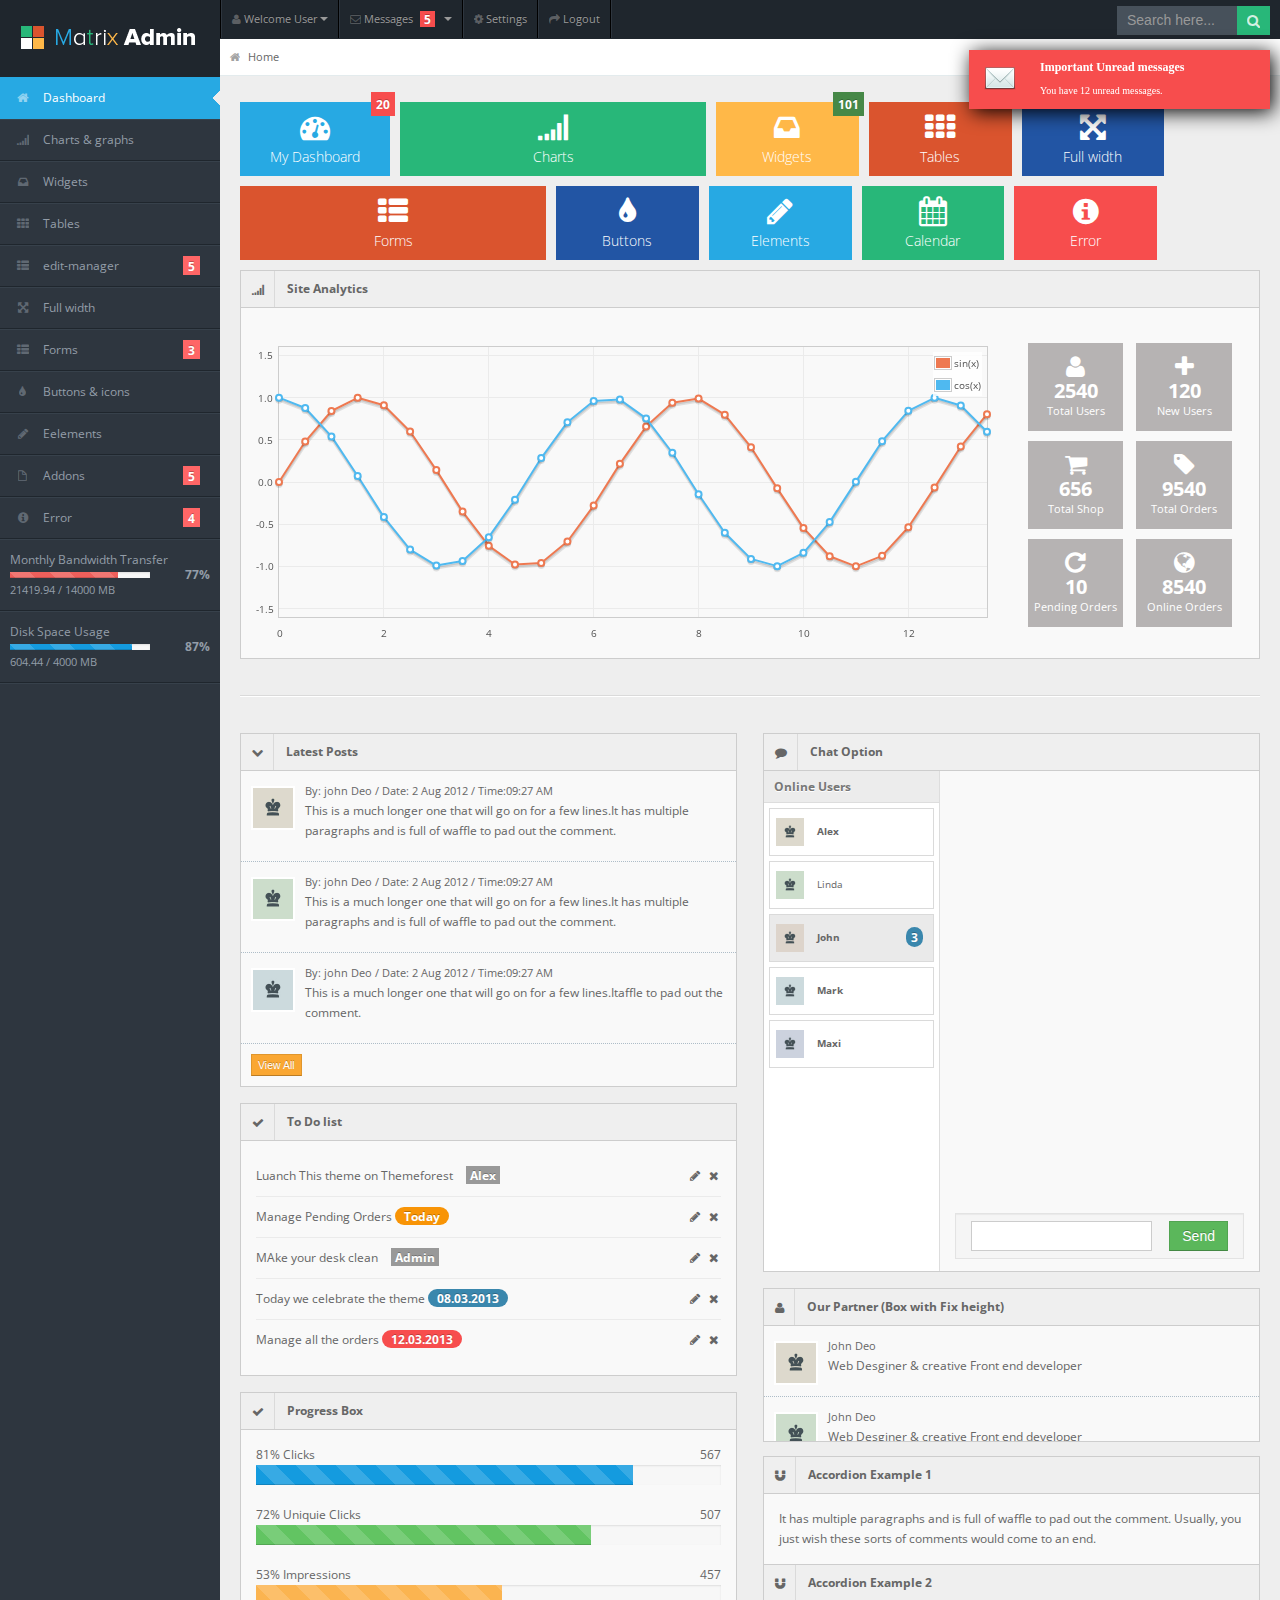
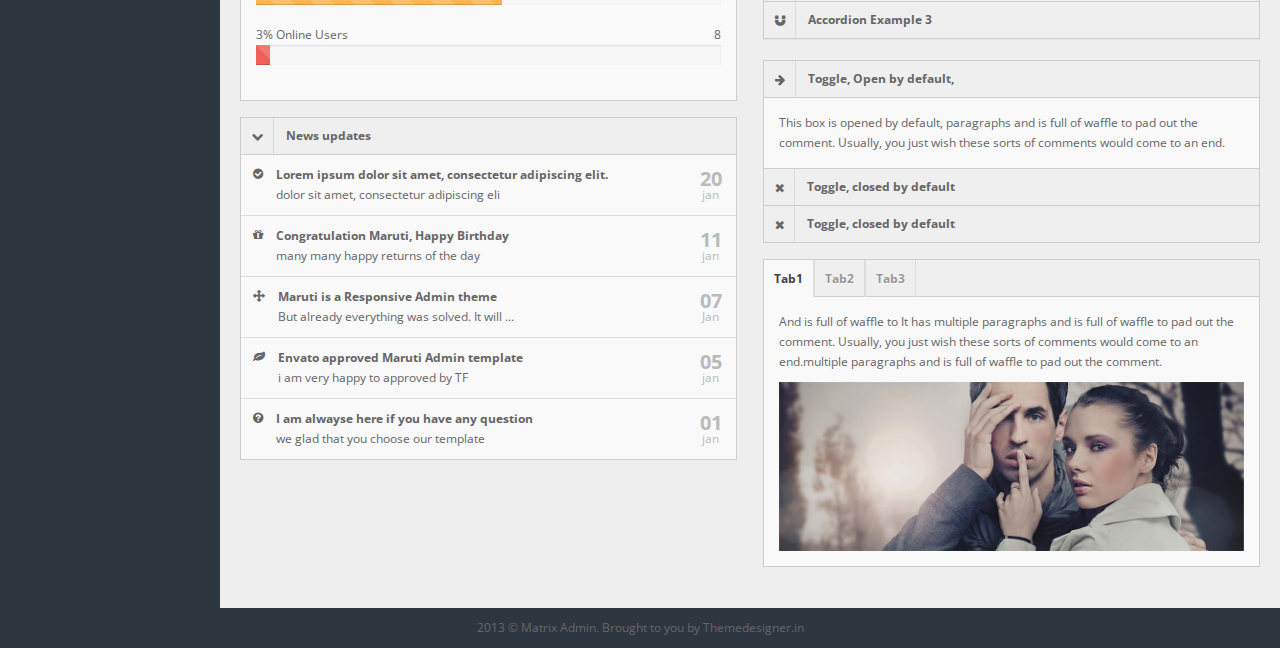
<file: dbdou-admin/src/main/webapp/页面/admin/index.html>
<!DOCTYPE html>
<html lang="en">
<head>
<title>Matrix Admin</title>
<meta charset="UTF-8" />
<meta name="viewport" content="width=device-width, initial-scale=1.0" />
<link rel="stylesheet" href="css/bootstrap.min.css" />
<link rel="stylesheet" href="css/bootstrap-responsive.min.css" />
<link rel="stylesheet" href="css/fullcalendar.css" />
<link rel="stylesheet" href="css/matrix-style.css" />
<link rel="stylesheet" href="css/matrix-media.css" />
<link href="font-awesome/css/font-awesome.css" rel="stylesheet" />
<link rel="stylesheet" href="css/jquery.gritter.css" />
<link href='http://fonts.googleapis.com/css?family=Open+Sans:400,700,800' rel='stylesheet' type='text/css'>
</head>
<body>

<!--Header-part-->
<div id="header">
  <h1><a href="dashboard.html">Matrix Admin</a></h1>
</div>
<!--close-Header-part--> 


<!--top-Header-menu-->
<div id="user-nav" class="navbar navbar-inverse">
  <ul class="nav">
    <li  class="dropdown" id="profile-messages" ><a title="" href="#" data-toggle="dropdown" data-target="#profile-messages" class="dropdown-toggle"><i class="icon icon-user"></i>  <span class="text">Welcome User</span><b class="caret"></b></a>
      <ul class="dropdown-menu">
        <li><a href="#"><i class="icon-user"></i> My Profile</a></li>
        <li class="divider"></li>
        <li><a href="#"><i class="icon-check"></i> My Tasks</a></li>
        <li class="divider"></li>
        <li><a href="login.html"><i class="icon-key"></i> Log Out</a></li>
      </ul>
    </li>
    <li class="dropdown" id="menu-messages"><a href="#" data-toggle="dropdown" data-target="#menu-messages" class="dropdown-toggle"><i class="icon icon-envelope"></i> <span class="text">Messages</span> <span class="label label-important">5</span> <b class="caret"></b></a>
      <ul class="dropdown-menu">
        <li><a class="sAdd" title="" href="#"><i class="icon-plus"></i> new message</a></li>
        <li class="divider"></li>
        <li><a class="sInbox" title="" href="#"><i class="icon-envelope"></i> inbox</a></li>
        <li class="divider"></li>
        <li><a class="sOutbox" title="" href="#"><i class="icon-arrow-up"></i> outbox</a></li>
        <li class="divider"></li>
        <li><a class="sTrash" title="" href="#"><i class="icon-trash"></i> trash</a></li>
      </ul>
    </li>
    <li class=""><a title="" href="#"><i class="icon icon-cog"></i> <span class="text">Settings</span></a></li>
    <li class=""><a title="" href="login.html"><i class="icon icon-share-alt"></i> <span class="text">Logout</span></a></li>
  </ul>
</div>
<!--close-top-Header-menu-->
<!--start-top-serch-->
<div id="search">
  <input type="text" placeholder="Search here..."/>
  <button type="submit" class="tip-bottom" title="Search"><i class="icon-search icon-white"></i></button>
</div>
<!--close-top-serch-->
<!--sidebar-menu-->
<div id="sidebar"><a href="#" class="visible-phone"><i class="icon icon-home"></i> Dashboard</a>
  <ul>
    <li class="active"><a href="index.html"><i class="icon icon-home"></i> <span>Dashboard</span></a> </li>
    <li> <a href="charts.html"><i class="icon icon-signal"></i> <span>Charts &amp; graphs</span></a> </li>
    <li> <a href="widgets.html"><i class="icon icon-inbox"></i> <span>Widgets</span></a> </li>
    <li><a href="tables.html"><i class="icon icon-th"></i> <span>Tables</span></a></li>
    <li class="submenu"><a href="#"><i class="icon icon-th-list"></i> <span>edit-manager</span><span class="label label-important">5</span></a>
      <ul>
        <li><a href="edit-manager.html">edit-manager</a></li>
        <li><a href="edit-manager.html">edit-manager</a></li>
        <li><a href="edit-manager.html">edit-manager</a></li>
        <li><a href="edit-manager.html">edit-manager</a></li>
        <li><a href="edit-manager.html">edit-manager</a></li>
      </ul>
    </li>
    <li><a href="grid.html"><i class="icon icon-fullscreen"></i> <span>Full width</span></a></li>
    <li class="submenu"> <a href="#"><i class="icon icon-th-list"></i> <span>Forms</span> <span class="label label-important">3</span></a>
      <ul>
        <li><a href="form-common.html">Basic Form</a></li>
        <li><a href="form-validation.html">Form with Validation</a></li>
        <li><a href="form-wizard.html">Form with Wizard</a></li>
      </ul>
    </li>
    <li><a href="buttons.html"><i class="icon icon-tint"></i> <span>Buttons &amp; icons</span></a></li>
    <li><a href="interface.html"><i class="icon icon-pencil"></i> <span>Eelements</span></a></li>
    <li class="submenu"> <a href="#"><i class="icon icon-file"></i> <span>Addons</span> <span class="label label-important">5</span></a>
      <ul>
        <li><a href="index2.html">Dashboard2</a></li>
        <li><a href="gallery.html">Gallery</a></li>
        <li><a href="calendar.html">Calendar</a></li>
        <li><a href="invoice.html">Invoice</a></li>
        <li><a href="chat.html">Chat option</a></li>
      </ul>
    </li>
    <li class="submenu"> <a href="#"><i class="icon icon-info-sign"></i> <span>Error</span> <span class="label label-important">4</span></a>
      <ul>
        <li><a href="error403.html">Error 403</a></li>
        <li><a href="error404.html">Error 404</a></li>
        <li><a href="error405.html">Error 405</a></li>
        <li><a href="error500.html">Error 500</a></li>
      </ul>
    </li>
    <li class="content"> <span>Monthly Bandwidth Transfer</span>
      <div class="progress progress-mini progress-danger active progress-striped">
        <div style="width: 77%;" class="bar"></div>
      </div>
      <span class="percent">77%</span>
      <div class="stat">21419.94 / 14000 MB</div>
    </li>
    <li class="content"> <span>Disk Space Usage</span>
      <div class="progress progress-mini active progress-striped">
        <div style="width: 87%;" class="bar"></div>
      </div>
      <span class="percent">87%</span>
      <div class="stat">604.44 / 4000 MB</div>
    </li>
  </ul>
</div>
<!--sidebar-menu-->

<!--main-container-part-->
<div id="content">
<!--breadcrumbs-->
  <div id="content-header">
    <div id="breadcrumb"> <a href="index.html" title="Go to Home" class="tip-bottom"><i class="icon-home"></i> Home</a></div>
  </div>
<!--End-breadcrumbs-->

<!--Action boxes-->
  <div class="container-fluid">
    <div class="quick-actions_homepage">
      <ul class="quick-actions">
        <li class="bg_lb"> <a href="index.html"> <i class="icon-dashboard"></i> <span class="label label-important">20</span> My Dashboard </a> </li>
        <li class="bg_lg span3"> <a href="charts.html"> <i class="icon-signal"></i> Charts</a> </li>
        <li class="bg_ly"> <a href="widgets.html"> <i class="icon-inbox"></i><span class="label label-success">101</span> Widgets </a> </li>
        <li class="bg_lo"> <a href="tables.html"> <i class="icon-th"></i> Tables</a> </li>
        <li class="bg_ls"> <a href="grid.html"> <i class="icon-fullscreen"></i> Full width</a> </li>
        <li class="bg_lo span3"> <a href="form-common.html"> <i class="icon-th-list"></i> Forms</a> </li>
        <li class="bg_ls"> <a href="buttons.html"> <i class="icon-tint"></i> Buttons</a> </li>
        <li class="bg_lb"> <a href="interface.html"> <i class="icon-pencil"></i>Elements</a> </li>
        <li class="bg_lg"> <a href="calendar.html"> <i class="icon-calendar"></i> Calendar</a> </li>
        <li class="bg_lr"> <a href="error404.html"> <i class="icon-info-sign"></i> Error</a> </li>

      </ul>
    </div>
<!--End-Action boxes-->    

<!--Chart-box-->    
    <div class="row-fluid">
      <div class="widget-box">
        <div class="widget-title bg_lg"><span class="icon"><i class="icon-signal"></i></span>
          <h5>Site Analytics</h5>
        </div>
        <div class="widget-content" >
          <div class="row-fluid">
            <div class="span9">
              <div class="chart"></div>
            </div>
            <div class="span3">
              <ul class="site-stats">
                <li class="bg_lh"><i class="icon-user"></i> <strong>2540</strong> <small>Total Users</small></li>
                <li class="bg_lh"><i class="icon-plus"></i> <strong>120</strong> <small>New Users </small></li>
                <li class="bg_lh"><i class="icon-shopping-cart"></i> <strong>656</strong> <small>Total Shop</small></li>
                <li class="bg_lh"><i class="icon-tag"></i> <strong>9540</strong> <small>Total Orders</small></li>
                <li class="bg_lh"><i class="icon-repeat"></i> <strong>10</strong> <small>Pending Orders</small></li>
                <li class="bg_lh"><i class="icon-globe"></i> <strong>8540</strong> <small>Online Orders</small></li>
              </ul>
            </div>
          </div>
        </div>
      </div>
    </div>
<!--End-Chart-box--> 
    <hr/>
    <div class="row-fluid">
      <div class="span6">
        <div class="widget-box">
          <div class="widget-title bg_ly" data-toggle="collapse" href="#collapseG2"><span class="icon"><i class="icon-chevron-down"></i></span>
            <h5>Latest Posts</h5>
          </div>
          <div class="widget-content nopadding collapse in" id="collapseG2">
            <ul class="recent-posts">
              <li>
                <div class="user-thumb"> <img width="40" height="40" alt="User" src="img/demo/av1.jpg"> </div>
                <div class="article-post"> <span class="user-info"> By: john Deo / Date: 2 Aug 2012 / Time:09:27 AM </span>
                  <p><a href="#">This is a much longer one that will go on for a few lines.It has multiple paragraphs and is full of waffle to pad out the comment.</a> </p>
                </div>
              </li>
              <li>
                <div class="user-thumb"> <img width="40" height="40" alt="User" src="img/demo/av2.jpg"> </div>
                <div class="article-post"> <span class="user-info"> By: john Deo / Date: 2 Aug 2012 / Time:09:27 AM </span>
                  <p><a href="#">This is a much longer one that will go on for a few lines.It has multiple paragraphs and is full of waffle to pad out the comment.</a> </p>
                </div>
              </li>
              <li>
                <div class="user-thumb"> <img width="40" height="40" alt="User" src="img/demo/av4.jpg"> </div>
                <div class="article-post"> <span class="user-info"> By: john Deo / Date: 2 Aug 2012 / Time:09:27 AM </span>
                  <p><a href="#">This is a much longer one that will go on for a few lines.Itaffle to pad out the comment.</a> </p>
                </div>
              <li>
                <button class="btn btn-warning btn-mini">View All</button>
              </li>
            </ul>
          </div>
        </div>
        <div class="widget-box">
          <div class="widget-title"> <span class="icon"><i class="icon-ok"></i></span>
            <h5>To Do list</h5>
          </div>
          <div class="widget-content">
            <div class="todo">
              <ul>
                <li class="clearfix">
                  <div class="txt"> Luanch This theme on Themeforest <span class="by label">Alex</span></div>
                  <div class="pull-right"> <a class="tip" href="#" title="Edit Task"><i class="icon-pencil"></i></a> <a class="tip" href="#" title="Delete"><i class="icon-remove"></i></a> </div>
                </li>
                <li class="clearfix">
                  <div class="txt"> Manage Pending Orders <span class="date badge badge-warning">Today</span> </div>
                  <div class="pull-right"> <a class="tip" href="#" title="Edit Task"><i class="icon-pencil"></i></a> <a class="tip" href="#" title="Delete"><i class="icon-remove"></i></a> </div>
                </li>
                <li class="clearfix">
                  <div class="txt"> MAke your desk clean <span class="by label">Admin</span></div>
                  <div class="pull-right"> <a class="tip" href="#" title="Edit Task"><i class="icon-pencil"></i></a> <a class="tip" href="#" title="Delete"><i class="icon-remove"></i></a> </div>
                </li>
                <li class="clearfix">
                  <div class="txt"> Today we celebrate the theme <span class="date badge badge-info">08.03.2013</span> </div>
                  <div class="pull-right"> <a class="tip" href="#" title="Edit Task"><i class="icon-pencil"></i></a> <a class="tip" href="#" title="Delete"><i class="icon-remove"></i></a> </div>
                </li>
                <li class="clearfix">
                  <div class="txt"> Manage all the orders <span class="date badge badge-important">12.03.2013</span> </div>
                  <div class="pull-right"> <a class="tip" href="#" title="Edit Task"><i class="icon-pencil"></i></a> <a class="tip" href="#" title="Delete"><i class="icon-remove"></i></a> </div>
                </li>
              </ul>
            </div>
          </div>
        </div>
        <div class="widget-box">
          <div class="widget-title"> <span class="icon"><i class="icon-ok"></i></span>
            <h5>Progress Box</h5>
          </div>
          <div class="widget-content">
            <ul class="unstyled">
              <li> <span class="icon24 icomoon-icon-arrow-up-2 green"></span> 81% Clicks <span class="pull-right strong">567</span>
                <div class="progress progress-striped ">
                  <div style="width: 81%;" class="bar"></div>
                </div>
              </li>
              <li> <span class="icon24 icomoon-icon-arrow-up-2 green"></span> 72% Uniquie Clicks <span class="pull-right strong">507</span>
                <div class="progress progress-success progress-striped ">
                  <div style="width: 72%;" class="bar"></div>
                </div>
              </li>
              <li> <span class="icon24 icomoon-icon-arrow-down-2 red"></span> 53% Impressions <span class="pull-right strong">457</span>
                <div class="progress progress-warning progress-striped ">
                  <div style="width: 53%;" class="bar"></div>
                </div>
              </li>
              <li> <span class="icon24 icomoon-icon-arrow-up-2 green"></span> 3% Online Users <span class="pull-right strong">8</span>
                <div class="progress progress-danger progress-striped ">
                  <div style="width: 3%;" class="bar"></div>
                </div>
              </li>
            </ul>
          </div>
        </div>
        <div class="widget-box">
          <div class="widget-title bg_lo"  data-toggle="collapse" href="#collapseG3" > <span class="icon"> <i class="icon-chevron-down"></i> </span>
            <h5>News updates</h5>
          </div>
          <div class="widget-content nopadding updates collapse in" id="collapseG3">
            <div class="new-update clearfix"><i class="icon-ok-sign"></i>
              <div class="update-done"><a title="" href="#"><strong>Lorem ipsum dolor sit amet, consectetur adipiscing elit.</strong></a> <span>dolor sit amet, consectetur adipiscing eli</span> </div>
              <div class="update-date"><span class="update-day">20</span>jan</div>
            </div>
            <div class="new-update clearfix"> <i class="icon-gift"></i> <span class="update-notice"> <a title="" href="#"><strong>Congratulation Maruti, Happy Birthday </strong></a> <span>many many happy returns of the day</span> </span> <span class="update-date"><span class="update-day">11</span>jan</span> </div>
            <div class="new-update clearfix"> <i class="icon-move"></i> <span class="update-alert"> <a title="" href="#"><strong>Maruti is a Responsive Admin theme</strong></a> <span>But already everything was solved. It will ...</span> </span> <span class="update-date"><span class="update-day">07</span>Jan</span> </div>
            <div class="new-update clearfix"> <i class="icon-leaf"></i> <span class="update-done"> <a title="" href="#"><strong>Envato approved Maruti Admin template</strong></a> <span>i am very happy to approved by TF</span> </span> <span class="update-date"><span class="update-day">05</span>jan</span> </div>
            <div class="new-update clearfix"> <i class="icon-question-sign"></i> <span class="update-notice"> <a title="" href="#"><strong>I am alwayse here if you have any question</strong></a> <span>we glad that you choose our template</span> </span> <span class="update-date"><span class="update-day">01</span>jan</span> </div>
          </div>
        </div>
        
      </div>
      <div class="span6">
        <div class="widget-box widget-chat">
          <div class="widget-title bg_lb"> <span class="icon"> <i class="icon-comment"></i> </span>
            <h5>Chat Option</h5>
          </div>
          <div class="widget-content nopadding collapse in" id="collapseG4">
            <div class="chat-users panel-right2">
              <div class="panel-title">
                <h5>Online Users</h5>
              </div>
              <div class="panel-content nopadding">
                <ul class="contact-list">
                  <li id="user-Alex" class="online"><a href="#"><img alt="" src="img/demo/av1.jpg" /> <span>Alex</span></a></li>
                  <li id="user-Linda"><a href="#"><img alt="" src="img/demo/av2.jpg" /> <span>Linda</span></a></li>
                  <li id="user-John" class="online new"><a href="#"><img alt="" src="img/demo/av3.jpg" /> <span>John</span></a><span class="msg-count badge badge-info">3</span></li>
                  <li id="user-Mark" class="online"><a href="#"><img alt="" src="img/demo/av4.jpg" /> <span>Mark</span></a></li>
                  <li id="user-Maxi" class="online"><a href="#"><img alt="" src="img/demo/av5.jpg" /> <span>Maxi</span></a></li>
                </ul>
              </div>
            </div>
            <div class="chat-content panel-left2">
              <div class="chat-messages" id="chat-messages">
                <div id="chat-messages-inner"></div>
              </div>
              <div class="chat-message well">
                <button class="btn btn-success">Send</button>
                <span class="input-box">
                <input type="text" name="msg-box" id="msg-box" />
                </span> </div>
            </div>
          </div>
        </div>
        <div class="widget-box">
          <div class="widget-title"><span class="icon"><i class="icon-user"></i></span>
            <h5>Our Partner (Box with Fix height)</h5>
          </div>
          <div class="widget-content nopadding fix_hgt">
            <ul class="recent-posts">
              <li>
                <div class="user-thumb"> <img width="40" height="40" alt="User" src="img/demo/av1.jpg"> </div>
                <div class="article-post"> <span class="user-info">John Deo</span>
                  <p>Web Desginer &amp; creative Front end developer</p>
                </div>
              </li>
              <li>
                <div class="user-thumb"> <img width="40" height="40" alt="User" src="img/demo/av2.jpg"> </div>
                <div class="article-post"> <span class="user-info">John Deo</span>
                  <p>Web Desginer &amp; creative Front end developer</p>
                </div>
              </li>
              <li>
                <div class="user-thumb"> <img width="40" height="40" alt="User" src="img/demo/av4.jpg"> </div>
                <div class="article-post"> <span class="user-info">John Deo</span>
                  <p>Web Desginer &amp; creative Front end developer</p>
                </div>
            </ul>
          </div>
        </div>
        <div class="accordion" id="collapse-group">
          <div class="accordion-group widget-box">
            <div class="accordion-heading">
              <div class="widget-title"> <a data-parent="#collapse-group" href="#collapseGOne" data-toggle="collapse"> <span class="icon"><i class="icon-magnet"></i></span>
                <h5>Accordion Example 1</h5>
                </a> </div>
            </div>
            <div class="collapse in accordion-body" id="collapseGOne">
              <div class="widget-content"> It has multiple paragraphs and is full of waffle to pad out the comment. Usually, you just wish these sorts of comments would come to an end. </div>
            </div>
          </div>
          <div class="accordion-group widget-box">
            <div class="accordion-heading">
              <div class="widget-title"> <a data-parent="#collapse-group" href="#collapseGTwo" data-toggle="collapse"> <span class="icon"><i class="icon-magnet"></i></span>
                <h5>Accordion Example 2</h5>
                </a> </div>
            </div>
            <div class="collapse accordion-body" id="collapseGTwo">
              <div class="widget-content">And is full of waffle to It has multiple paragraphs and is full of waffle to pad out the comment. Usually, you just wish these sorts of comments would come to an end.</div>
            </div>
          </div>
          <div class="accordion-group widget-box">
            <div class="accordion-heading">
              <div class="widget-title"> <a data-parent="#collapse-group" href="#collapseGThree" data-toggle="collapse"> <span class="icon"><i class="icon-magnet"></i></span>
                <h5>Accordion Example 3</h5>
                </a> </div>
            </div>
            <div class="collapse accordion-body" id="collapseGThree">
              <div class="widget-content"> Waffle to It has multiple paragraphs and is full of waffle to pad out the comment. Usually, you just </div>
            </div>
          </div>
        </div>
        <div class="widget-box collapsible">
          <div class="widget-title"> <a data-toggle="collapse" href="#collapseOne"> <span class="icon"><i class="icon-arrow-right"></i></span>
            <h5>Toggle, Open by default, </h5>
            </a> </div>
          <div id="collapseOne" class="collapse in">
            <div class="widget-content"> This box is opened by default, paragraphs and is full of waffle to pad out the comment. Usually, you just wish these sorts of comments would come to an end. </div>
          </div>
          <div class="widget-title"> <a data-toggle="collapse" href="#collapseTwo"> <span class="icon"><i class="icon-remove"></i></span>
            <h5>Toggle, closed by default</h5>
            </a> </div>
          <div id="collapseTwo" class="collapse">
            <div class="widget-content"> This box is now open </div>
          </div>
          <div class="widget-title"> <a data-toggle="collapse" href="#collapseThree"> <span class="icon"><i class="icon-remove"></i></span>
            <h5>Toggle, closed by default</h5>
            </a> </div>
          <div id="collapseThree" class="collapse">
            <div class="widget-content"> This box is now open </div>
          </div>
        </div>
        <div class="widget-box">
          <div class="widget-title">
            <ul class="nav nav-tabs">
              <li class="active"><a data-toggle="tab" href="#tab1">Tab1</a></li>
              <li><a data-toggle="tab" href="#tab2">Tab2</a></li>
              <li><a data-toggle="tab" href="#tab3">Tab3</a></li>
            </ul>
          </div>
          <div class="widget-content tab-content">
            <div id="tab1" class="tab-pane active">
              <p>And is full of waffle to It has multiple paragraphs and is full of waffle to pad out the comment. Usually, you just wish these sorts of comments would come to an end.multiple paragraphs and is full of waffle to pad out the comment.</p>
              <img src="img/demo/demo-image1.jpg" alt="demo-image"/></div>
            <div id="tab2" class="tab-pane"> <img src="img/demo/demo-image2.jpg" alt="demo-image"/>
              <p>And is full of waffle to It has multiple paragraphs and is full of waffle to pad out the comment. Usually, you just wish these sorts of comments would come to an end.multiple paragraphs and is full of waffle to pad out the comment.</p>
            </div>
            <div id="tab3" class="tab-pane">
              <p>And is full of waffle to It has multiple paragraphs and is full of waffle to pad out the comment. Usually, you just wish these sorts of comments would come to an end.multiple paragraphs and is full of waffle to pad out the comment. </p>
              <img src="img/demo/demo-image3.jpg" alt="demo-image"/></div>
          </div>
        </div>
      </div>
    </div>
  </div>
</div>

<!--end-main-container-part-->

<!--Footer-part-->

<div class="row-fluid">
  <div id="footer" class="span12"> 2013 &copy; Matrix Admin. Brought to you by <a href="http://themedesigner.in/">Themedesigner.in</a> </div>
</div>

<!--end-Footer-part-->

<script src="js/excanvas.min.js"></script> 
<script src="js/jquery.min.js"></script> 
<script src="js/jquery.ui.custom.js"></script> 
<script src="js/bootstrap.min.js"></script> 
<script src="js/jquery.flot.min.js"></script> 
<script src="js/jquery.flot.resize.min.js"></script> 
<script src="js/jquery.peity.min.js"></script> 
<script src="js/fullcalendar.min.js"></script> 
<script src="js/matrix.js"></script> 
<script src="js/matrix.dashboard.js"></script> 
<script src="js/jquery.gritter.min.js"></script> 
<script src="js/matrix.interface.js"></script> 
<script src="js/matrix.chat.js"></script> 
<script src="js/jquery.validate.js"></script> 
<script src="js/matrix.form_validation.js"></script> 
<script src="js/jquery.wizard.js"></script> 
<script src="js/jquery.uniform.js"></script> 
<script src="js/select2.min.js"></script> 
<script src="js/matrix.popover.js"></script> 
<script src="js/jquery.dataTables.min.js"></script> 
<script src="js/matrix.tables.js"></script> 

<script type="text/javascript">
  // This function is called from the pop-up menus to transfer to
  // a different page. Ignore if the value returned is a null string:
  function goPage (newURL) {

      // if url is empty, skip the menu dividers and reset the menu selection to default
      if (newURL != "") {
      
          // if url is "-", it is this page -- reset the menu:
          if (newURL == "-" ) {
              resetMenu();            
          } 
          // else, send page to designated URL            
          else {  
            document.location.href = newURL;
          }
      }
  }

// resets the menu selection upon entry to this page:
function resetMenu() {
   document.gomenu.selector.selectedIndex = 2;
}
</script>
</body>
</html>
</file>
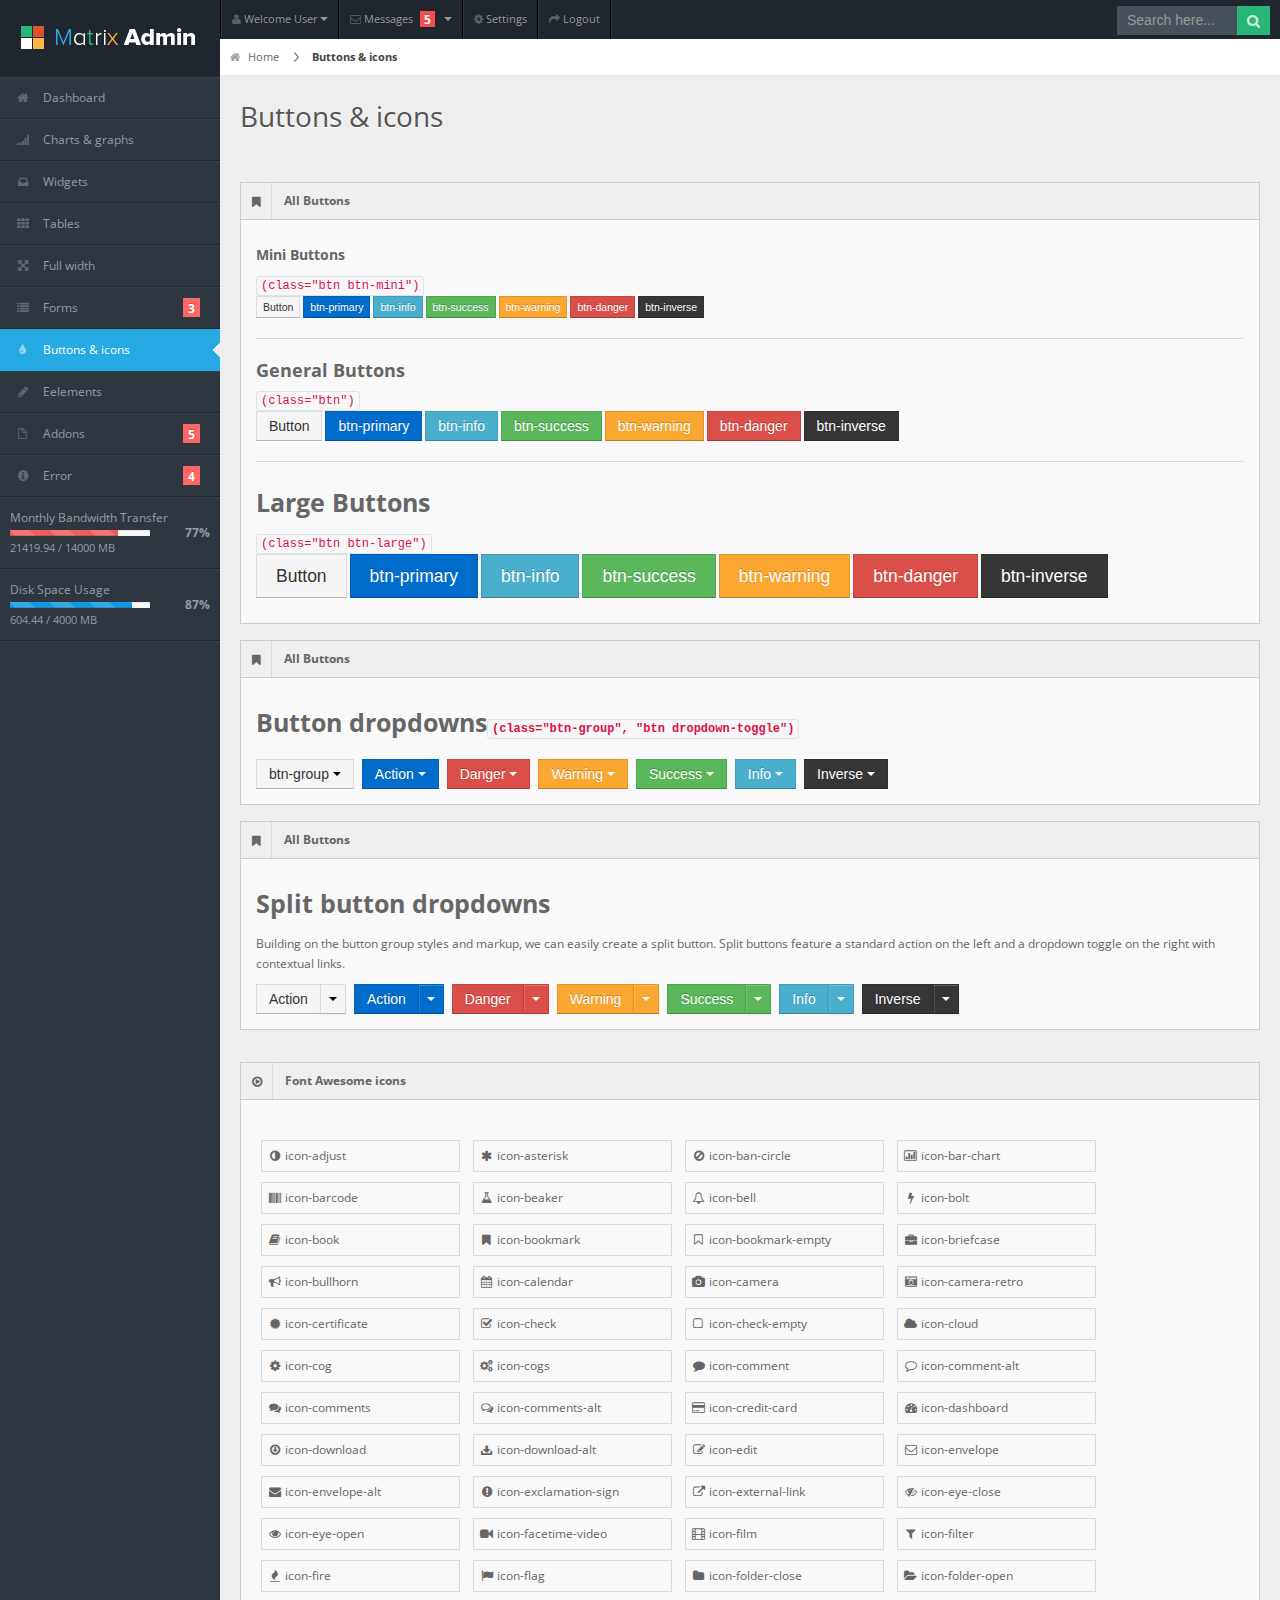
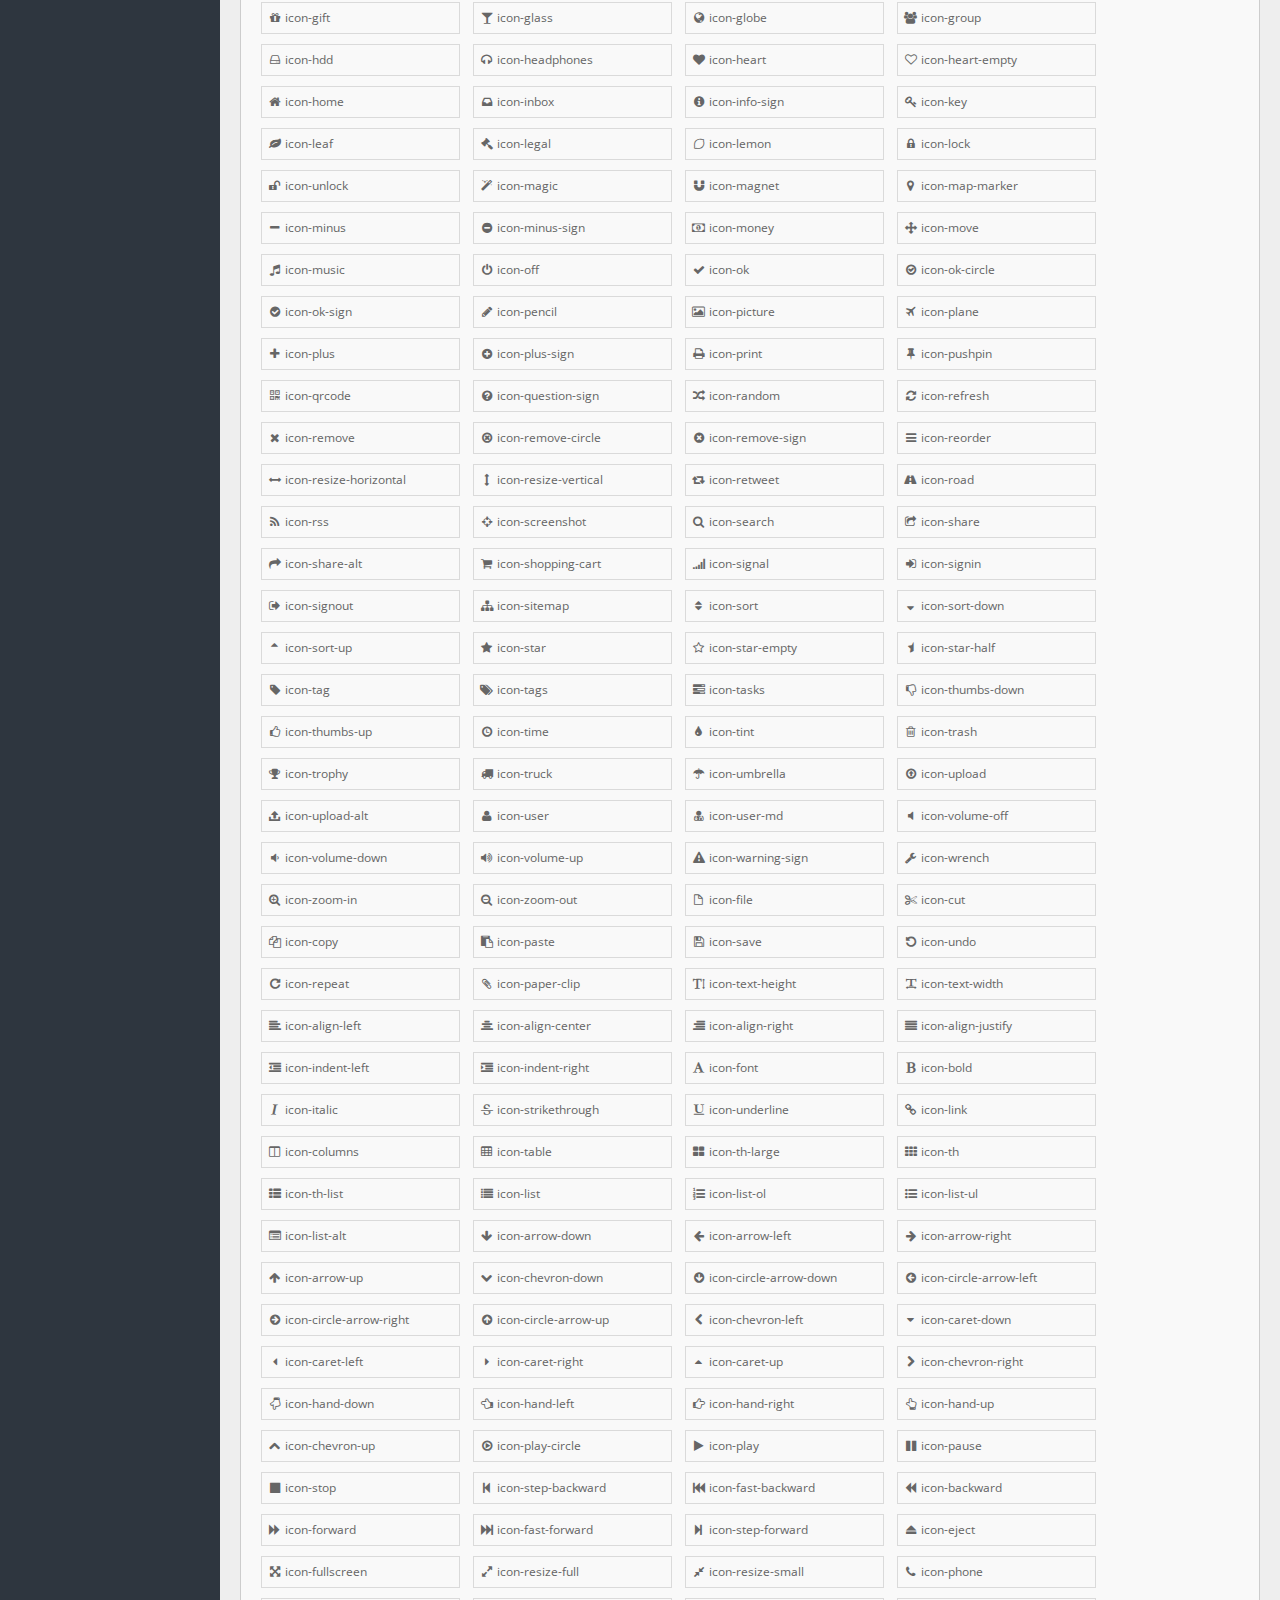
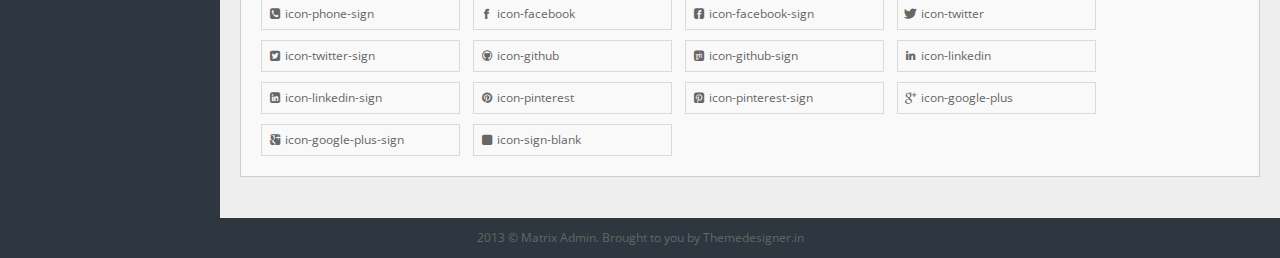
<file: dbdou-admin/src/main/webapp/页面/admin/buttons.html>
<!DOCTYPE html>
<html lang="en">
<head>
<title>Matrix Admin</title>
<meta charset="UTF-8" />
<meta name="viewport" content="width=device-width, initial-scale=1.0" />
<link rel="stylesheet" href="css/bootstrap.min.css" />
<link rel="stylesheet" href="css/bootstrap-responsive.min.css" />
<link rel="stylesheet" href="css/fullcalendar.css" />
<link rel="stylesheet" href="css/matrix-style.css" />
<link rel="stylesheet" href="css/matrix-media.css" />
<link href="font-awesome/css/font-awesome.css" rel="stylesheet" />
<link href='http://fonts.googleapis.com/css?family=Open+Sans:400,700,800' rel='stylesheet' type='text/css'>
</head>
<body>

<!--Header-part-->
<div id="header">
  <h1><a href="dashboard.html">Matrix Admin</a></h1>
</div>
<!--close-Header-part--> 

<!--top-Header-menu-->
<div id="user-nav" class="navbar navbar-inverse">
  <ul class="nav">
    <li  class="dropdown" id="profile-messages" ><a title="" href="#" data-toggle="dropdown" data-target="#profile-messages" class="dropdown-toggle"><i class="icon icon-user"></i>  <span class="text">Welcome User</span><b class="caret"></b></a>
      <ul class="dropdown-menu">
        <li><a href="#"><i class="icon-user"></i> My Profile</a></li>
        <li class="divider"></li>
        <li><a href="#"><i class="icon-check"></i> My Tasks</a></li>
        <li class="divider"></li>
        <li><a href="login.html"><i class="icon-key"></i> Log Out</a></li>
      </ul>
    </li>
    <li class="dropdown" id="menu-messages"><a href="#" data-toggle="dropdown" data-target="#menu-messages" class="dropdown-toggle"><i class="icon icon-envelope"></i> <span class="text">Messages</span> <span class="label label-important">5</span> <b class="caret"></b></a>
      <ul class="dropdown-menu">
        <li><a class="sAdd" title="" href="#"><i class="icon-plus"></i> new message</a></li>
        <li class="divider"></li>
        <li><a class="sInbox" title="" href="#"><i class="icon-envelope"></i> inbox</a></li>
        <li class="divider"></li>
        <li><a class="sOutbox" title="" href="#"><i class="icon-arrow-up"></i> outbox</a></li>
        <li class="divider"></li>
        <li><a class="sTrash" title="" href="#"><i class="icon-trash"></i> trash</a></li>
      </ul>
    </li>
    <li class=""><a title="" href="#"><i class="icon icon-cog"></i> <span class="text">Settings</span></a></li>
    <li class=""><a title="" href="login.html"><i class="icon icon-share-alt"></i> <span class="text">Logout</span></a></li>
  </ul>
</div>

<!--start-top-serch-->
<div id="search">
  <input type="text" placeholder="Search here..."/>
  <button type="submit" class="tip-bottom" title="Search"><i class="icon-search icon-white"></i></button>
</div>
<!--close-top-serch--> 

<!--sidebar-menu-->
<div id="sidebar"> <a href="#" class="visible-phone"><i class="icon icon-tint"></i>Buttons &amp; icons</a>
  <ul>
    <li><a href="index.html"><i class="icon icon-home"></i> <span>Dashboard</span></a> </li>
    <li><a href="charts.html"><i class="icon icon-signal"></i> <span>Charts &amp; graphs</span></a> </li>
    <li><a href="widgets.html"><i class="icon icon-inbox"></i> <span>Widgets</span></a> </li>
    <li><a href="tables.html"><i class="icon icon-th"></i> <span>Tables</span></a></li>
    <li><a href="grid.html"><i class="icon icon-fullscreen"></i> <span>Full width</span></a></li>
    <li class="submenu"> <a href="#"><i class="icon icon-list"></i> <span>Forms</span> <span class="label label-important">3</span></a>
      <ul>
        <li><a href="form-common.html">Basic Form</a></li>
        <li><a href="form-validation.html">Form with Validation</a></li>
        <li><a href="form-wizard.html">Form with Wizard</a></li>
      </ul>
    </li>
    <li class="active"><a href="buttons.html"><i class="icon icon-tint"></i> <span>Buttons &amp; icons</span></a></li>
    <li><a href="interface.html"><i class="icon icon-pencil"></i> <span>Eelements</span></a></li>
    <li class="submenu"> <a href="#"><i class="icon icon-file"></i> <span>Addons</span> <span class="label label-important">5</span></a>
      <ul>
        <li><a href="index2.html">Dashboard2</a></li>
        <li><a href="gallery.html">Gallery</a></li>
        <li><a href="calendar.html">Calendar</a></li>
        <li><a href="invoice.html">Invoice</a></li>
        <li><a href="chat.html">Chat option</a></li>
      </ul>
    </li>
    <li class="submenu"> <a href="#"><i class="icon icon-info-sign"></i> <span>Error</span> <span class="label label-important">4</span></a>
      <ul>
        <li><a href="error403.html">Error 403</a></li>
        <li><a href="error404.html">Error 404</a></li>
        <li><a href="error405.html">Error 405</a></li>
        <li><a href="error500.html">Error 500</a></li>
      </ul>
    </li>
    <li class="content"> <span>Monthly Bandwidth Transfer</span>
      <div class="progress progress-mini progress-danger active progress-striped">
        <div style="width: 77%;" class="bar"></div>
      </div>
      <span class="percent">77%</span>
      <div class="stat">21419.94 / 14000 MB</div>
    </li>
    <li class="content"> <span>Disk Space Usage</span>
      <div class="progress progress-mini active progress-striped">
        <div style="width: 87%;" class="bar"></div>
      </div>
      <span class="percent">87%</span>
      <div class="stat">604.44 / 4000 MB</div>
    </li>
  </ul>
</div>

<!--main-container-part-->
<div id="content">
  <div id="content-header">
    <div id="breadcrumb"><a href="#" title="Go to Home" class="tip-bottom"><i class="icon-home"></i> Home</a> <a href="#" class="current">Buttons &amp; icons</a></div>
    <h1>Buttons &amp; icons</h1>
  </div>
  <div class="container-fluid">
    <div class="row-fluid">
      <div class="span12">
        <div class="widget-box">
          <div class="widget-title"><span class="icon"><i class="icon-bookmark"></i></span>
            <h5>All Buttons</h5>
          </div>
          <div class="widget-content">
            <h5>Mini Buttons </h5>
            <code>(class="btn btn-mini")</code>
            <p>
              <button class="btn btn-mini">Button</button>
              <button class="btn btn-primary btn-mini">btn-primary</button>
              <button class="btn btn-info btn-mini">btn-info</button>
              <button class="btn btn-success btn-mini">btn-success</button>
              <button class="btn btn-warning btn-mini">btn-warning</button>
              <button class="btn btn-danger btn-mini">btn-danger</button>
              <button class="btn btn-inverse btn-mini">btn-inverse</button>
            </p>
            <hr>
            </hr>
            <h4>General Buttons </h4>
            <code>(class="btn")</code>
            <p>
              <button class="btn">Button</button>
              <button class="btn btn-primary">btn-primary</button>
              <button class="btn btn-info">btn-info</button>
              <button class="btn btn-success">btn-success</button>
              <button class="btn btn-warning">btn-warning</button>
              <button class="btn btn-danger">btn-danger</button>
              <button class="btn btn-inverse">btn-inverse</button>
            </p>
            <hr>
            </hr>
            <h3>Large Buttons </h3>
            <code>(class="btn btn-large")</code>
            <p>
              <button class="btn btn-large">Button</button>
              <button class="btn btn-primary btn-large">btn-primary</button>
              <button class="btn btn-info btn-large">btn-info</button>
              <button class="btn btn-success btn-large">btn-success</button>
              <button class="btn btn-warning btn-large">btn-warning</button>
              <button class="btn btn-danger btn-large">btn-danger</button>
              <button class="btn btn-inverse btn-large">btn-inverse</button>
            </p>
          </div>
        </div>
        <div class="widget-box">
          <div class="widget-title"><span class="icon"><i class="icon-bookmark"></i></span>
            <h5>All Buttons</h5>
          </div>
          <div class="widget-content">
            <h3>Button dropdowns<code>(class="btn-group", "btn dropdown-toggle")</code></h3>
            <div class="btn-group">
              <button data-toggle="dropdown" class="btn dropdown-toggle">btn-group <span class="caret"></span></button>
              <ul class="dropdown-menu">
                <li><a href="#">Action</a></li>
                <li><a href="#">Another action</a></li>
                <li><a href="#">Something else here</a></li>
                <li class="divider"></li>
                <li><a href="#">Separated link</a></li>
              </ul>
            </div>
            <div class="btn-group">
              <button data-toggle="dropdown" class="btn btn-primary dropdown-toggle">Action <span class="caret"></span></button>
              <ul class="dropdown-menu">
                <li><a href="#">Action</a></li>
                <li><a href="#">Another action</a></li>
                <li><a href="#">Something else here</a></li>
                <li class="divider"></li>
                <li><a href="#">Separated link</a></li>
              </ul>
            </div>
            <div class="btn-group">
              <button data-toggle="dropdown" class="btn btn-danger dropdown-toggle">Danger <span class="caret"></span></button>
              <ul class="dropdown-menu">
                <li><a href="#">Action</a></li>
                <li><a href="#">Another action</a></li>
                <li><a href="#">Something else here</a></li>
                <li class="divider"></li>
                <li><a href="#">Separated link</a></li>
              </ul>
            </div>
            <div class="btn-group">
              <button data-toggle="dropdown" class="btn btn-warning dropdown-toggle">Warning <span class="caret"></span></button>
              <ul class="dropdown-menu">
                <li><a href="#">Action</a></li>
                <li><a href="#">Another action</a></li>
                <li><a href="#">Something else here</a></li>
                <li class="divider"></li>
                <li><a href="#">Separated link</a></li>
              </ul>
            </div>
            <div class="btn-group">
              <button data-toggle="dropdown" class="btn btn-success dropdown-toggle">Success <span class="caret"></span></button>
              <ul class="dropdown-menu">
                <li><a href="#">Action</a></li>
                <li><a href="#">Another action</a></li>
                <li><a href="#">Something else here</a></li>
                <li class="divider"></li>
                <li><a href="#">Separated link</a></li>
              </ul>
            </div>
            <div class="btn-group">
              <button data-toggle="dropdown" class="btn btn-info dropdown-toggle">Info <span class="caret"></span></button>
              <ul class="dropdown-menu">
                <li><a href="#">Action</a></li>
                <li><a href="#">Another action</a></li>
                <li><a href="#">Something else here</a></li>
                <li class="divider"></li>
                <li><a href="#">Separated link</a></li>
              </ul>
            </div>
            <div class="btn-group">
              <button data-toggle="dropdown" class="btn btn-inverse dropdown-toggle">Inverse <span class="caret"></span></button>
              <ul class="dropdown-menu">
                <li><a href="#">Action</a></li>
                <li><a href="#">Another action</a></li>
                <li><a href="#">Something else here</a></li>
                <li class="divider"></li>
                <li><a href="#">Separated link</a></li>
              </ul>
            </div>
          </div>
        </div>
      </div>
      <div class="widget-box">
        <div class="widget-title"><span class="icon"><i class="icon-bookmark"></i></span>
          <h5>All Buttons</h5>
        </div>
        <div class="widget-content">
          <h3>Split button dropdowns</h3>
          <p>Building on the button group styles and markup, we can easily create a split button. Split buttons feature a standard action on the left and a dropdown toggle on the right with contextual links.</p>
          <div class="btn-group">
            <button class="btn">Action</button>
            <button data-toggle="dropdown" class="btn dropdown-toggle"><span class="caret"></span></button>
            <ul class="dropdown-menu">
              <li><a href="#">Action</a></li>
              <li><a href="#">Another action</a></li>
              <li><a href="#">Something else here</a></li>
              <li class="divider"></li>
              <li><a href="#">Separated link</a></li>
            </ul>
          </div>
          <div class="btn-group">
            <button class="btn btn-primary">Action</button>
            <button data-toggle="dropdown" class="btn btn-primary dropdown-toggle"><span class="caret"></span></button>
            <ul class="dropdown-menu">
              <li><a href="#">Action</a></li>
              <li><a href="#">Another action</a></li>
              <li><a href="#">Something else here</a></li>
              <li class="divider"></li>
              <li><a href="#">Separated link</a></li>
            </ul>
          </div>
          <div class="btn-group">
            <button class="btn btn-danger">Danger</button>
            <button data-toggle="dropdown" class="btn btn-danger dropdown-toggle"><span class="caret"></span></button>
            <ul class="dropdown-menu">
              <li><a href="#">Action</a></li>
              <li><a href="#">Another action</a></li>
              <li><a href="#">Something else here</a></li>
              <li class="divider"></li>
              <li><a href="#">Separated link</a></li>
            </ul>
          </div>
          <div class="btn-group">
            <button class="btn btn-warning">Warning</button>
            <button data-toggle="dropdown" class="btn btn-warning dropdown-toggle"><span class="caret"></span></button>
            <ul class="dropdown-menu">
              <li><a href="#">Action</a></li>
              <li><a href="#">Another action</a></li>
              <li><a href="#">Something else here</a></li>
              <li class="divider"></li>
              <li><a href="#">Separated link</a></li>
            </ul>
          </div>
          <div class="btn-group">
            <button class="btn btn-success">Success</button>
            <button data-toggle="dropdown" class="btn btn-success dropdown-toggle"><span class="caret"></span></button>
            <ul class="dropdown-menu">
              <li><a href="#">Action</a></li>
              <li><a href="#">Another action</a></li>
              <li><a href="#">Something else here</a></li>
              <li class="divider"></li>
              <li><a href="#">Separated link</a></li>
            </ul>
          </div>
          <div class="btn-group">
            <button class="btn btn-info">Info</button>
            <button data-toggle="dropdown" class="btn btn-info dropdown-toggle"><span class="caret"></span></button>
            <ul class="dropdown-menu">
              <li><a href="#">Action</a></li>
              <li><a href="#">Another action</a></li>
              <li><a href="#">Something else here</a></li>
              <li class="divider"></li>
              <li><a href="#">Separated link</a></li>
            </ul>
          </div>
          <div class="btn-group">
            <button class="btn btn-inverse">Inverse</button>
            <button data-toggle="dropdown" class="btn btn-inverse dropdown-toggle"><span class="caret"></span></button>
            <ul class="dropdown-menu">
              <li><a href="#">Action</a></li>
              <li><a href="#">Another action</a></li>
              <li><a href="#">Something else here</a></li>
              <li class="divider"></li>
              <li><a href="#">Separated link</a></li>
            </ul>
          </div>
        </div>
      </div>
      <div class="row-fluid">
        <div class="span12">
          <div class="widget-box">
            <div class="widget-title"> <span class="icon"> <i class="icon-play-circle"></i> </span>
              <h5>Font Awesome icons</h5>
            </div>
            <div class="widget-content">
              <div class="row-fluid">
                <div class="span12 btn-icon-pg">
                  <ul>
                    <li><i class="icon-adjust"></i> icon-adjust</li>
                    <li><i class="icon-asterisk"></i> icon-asterisk</li>
                    <li><i class="icon-ban-circle"></i> icon-ban-circle</li>
                    <li><i class="icon-bar-chart"></i> icon-bar-chart</li>
                    <li><i class="icon-barcode"></i> icon-barcode</li>
                    <li><i class="icon-beaker"></i> icon-beaker</li>
                    <li><i class="icon-bell"></i> icon-bell</li>
                    <li><i class="icon-bolt"></i> icon-bolt</li>
                    <li><i class="icon-book"></i> icon-book</li>
                    <li><i class="icon-bookmark"></i> icon-bookmark</li>
                    <li><i class="icon-bookmark-empty"></i> icon-bookmark-empty</li>
                    <li><i class="icon-briefcase"></i> icon-briefcase</li>
                    <li><i class="icon-bullhorn"></i> icon-bullhorn</li>
                    <li><i class="icon-calendar"></i> icon-calendar</li>
                    <li><i class="icon-camera"></i> icon-camera</li>
                    <li><i class="icon-camera-retro"></i> icon-camera-retro</li>
                    <li><i class="icon-certificate"></i> icon-certificate</li>
                    <li><i class="icon-check"></i> icon-check</li>
                    <li><i class="icon-check-empty"></i> icon-check-empty</li>
                    <li><i class="icon-cloud"></i> icon-cloud</li>
                    <li><i class="icon-cog"></i> icon-cog</li>
                    <li><i class="icon-cogs"></i> icon-cogs</li>
                    <li><i class="icon-comment"></i> icon-comment</li>
                    <li><i class="icon-comment-alt"></i> icon-comment-alt</li>
                    <li><i class="icon-comments"></i> icon-comments</li>
                    <li><i class="icon-comments-alt"></i> icon-comments-alt</li>
                    <li><i class="icon-credit-card"></i> icon-credit-card</li>
                    <li><i class="icon-dashboard"></i> icon-dashboard</li>
                    <li><i class="icon-download"></i> icon-download</li>
                    <li><i class="icon-download-alt"></i> icon-download-alt</li>
                    <li><i class="icon-edit"></i> icon-edit</li>
                    <li><i class="icon-envelope"></i> icon-envelope</li>
                    <li><i class="icon-envelope-alt"></i> icon-envelope-alt</li>
                    <li><i class="icon-exclamation-sign"></i> icon-exclamation-sign</li>
                    <li><i class="icon-external-link"></i> icon-external-link</li>
                    <li><i class="icon-eye-close"></i> icon-eye-close</li>
                    <li><i class="icon-eye-open"></i> icon-eye-open</li>
                    <li><i class="icon-facetime-video"></i> icon-facetime-video</li>
                    <li><i class="icon-film"></i> icon-film</li>
                    <li><i class="icon-filter"></i> icon-filter</li>
                    <li><i class="icon-fire"></i> icon-fire</li>
                    <li><i class="icon-flag"></i> icon-flag</li>
                    <li><i class="icon-folder-close"></i> icon-folder-close</li>
                    <li><i class="icon-folder-open"></i> icon-folder-open</li>
                    <li><i class="icon-gift"></i> icon-gift</li>
                    <li><i class="icon-glass"></i> icon-glass</li>
                    <li><i class="icon-globe"></i> icon-globe</li>
                    <li><i class="icon-group"></i> icon-group</li>
                    <li><i class="icon-hdd"></i> icon-hdd</li>
                    <li><i class="icon-headphones"></i> icon-headphones</li>
                    <li><i class="icon-heart"></i> icon-heart</li>
                    <li><i class="icon-heart-empty"></i> icon-heart-empty</li>
                    <li><i class="icon-home"></i> icon-home</li>
                    <li><i class="icon-inbox"></i> icon-inbox</li>
                    <li><i class="icon-info-sign"></i> icon-info-sign</li>
                    <li><i class="icon-key"></i> icon-key</li>
                    <li><i class="icon-leaf"></i> icon-leaf</li>
                    <li><i class="icon-legal"></i> icon-legal</li>
                    <li><i class="icon-lemon"></i> icon-lemon</li>
                    <li><i class="icon-lock"></i> icon-lock</li>
                    <li><i class="icon-unlock"></i> icon-unlock</li>
                    <li><i class="icon-magic"></i> icon-magic</li>
                    <li><i class="icon-magnet"></i> icon-magnet</li>
                    <li><i class="icon-map-marker"></i> icon-map-marker</li>
                    <li><i class="icon-minus"></i> icon-minus</li>
                    <li><i class="icon-minus-sign"></i> icon-minus-sign</li>
                    <li><i class="icon-money"></i> icon-money</li>
                    <li><i class="icon-move"></i> icon-move</li>
                    <li><i class="icon-music"></i> icon-music</li>
                    <li><i class="icon-off"></i> icon-off</li>
                    <li><i class="icon-ok"></i> icon-ok</li>
                    <li><i class="icon-ok-circle"></i> icon-ok-circle</li>
                    <li><i class="icon-ok-sign"></i> icon-ok-sign</li>
                    <li><i class="icon-pencil"></i> icon-pencil</li>
                    <li><i class="icon-picture"></i> icon-picture</li>
                    <li><i class="icon-plane"></i> icon-plane</li>
                    <li><i class="icon-plus"></i> icon-plus</li>
                    <li><i class="icon-plus-sign"></i> icon-plus-sign</li>
                    <li><i class="icon-print"></i> icon-print</li>
                    <li><i class="icon-pushpin"></i> icon-pushpin</li>
                    <li><i class="icon-qrcode"></i> icon-qrcode</li>
                    <li><i class="icon-question-sign"></i> icon-question-sign</li>
                    <li><i class="icon-random"></i> icon-random</li>
                    <li><i class="icon-refresh"></i> icon-refresh</li>
                    <li><i class="icon-remove"></i> icon-remove</li>
                    <li><i class="icon-remove-circle"></i> icon-remove-circle</li>
                    <li><i class="icon-remove-sign"></i> icon-remove-sign</li>
                    <li><i class="icon-reorder"></i> icon-reorder</li>
                    <li><i class="icon-resize-horizontal"></i> icon-resize-horizontal</li>
                    <li><i class="icon-resize-vertical"></i> icon-resize-vertical</li>
                    <li><i class="icon-retweet"></i> icon-retweet</li>
                    <li><i class="icon-road"></i> icon-road</li>
                    <li><i class="icon-rss"></i> icon-rss</li>
                    <li><i class="icon-screenshot"></i> icon-screenshot</li>
                    <li><i class="icon-search"></i> icon-search</li>
                    <li><i class="icon-share"></i> icon-share</li>
                    <li><i class="icon-share-alt"></i> icon-share-alt</li>
                    <li><i class="icon-shopping-cart"></i> icon-shopping-cart</li>
                    <li><i class="icon-signal"></i> icon-signal</li>
                    <li><i class="icon-signin"></i> icon-signin</li>
                    <li><i class="icon-signout"></i> icon-signout</li>
                    <li><i class="icon-sitemap"></i> icon-sitemap</li>
                    <li><i class="icon-sort"></i> icon-sort</li>
                    <li><i class="icon-sort-down"></i> icon-sort-down</li>
                    <li><i class="icon-sort-up"></i> icon-sort-up</li>
                    <li><i class="icon-star"></i> icon-star</li>
                    <li><i class="icon-star-empty"></i> icon-star-empty</li>
                    <li><i class="icon-star-half"></i> icon-star-half</li>
                    <li><i class="icon-tag"></i> icon-tag</li>
                    <li><i class="icon-tags"></i> icon-tags</li>
                    <li><i class="icon-tasks"></i> icon-tasks</li>
                    <li><i class="icon-thumbs-down"></i> icon-thumbs-down</li>
                    <li><i class="icon-thumbs-up"></i> icon-thumbs-up</li>
                    <li><i class="icon-time"></i> icon-time</li>
                    <li><i class="icon-tint"></i> icon-tint</li>
                    <li><i class="icon-trash"></i> icon-trash</li>
                    <li><i class="icon-trophy"></i> icon-trophy</li>
                    <li><i class="icon-truck"></i> icon-truck</li>
                    <li><i class="icon-umbrella"></i> icon-umbrella</li>
                    <li><i class="icon-upload"></i> icon-upload</li>
                    <li><i class="icon-upload-alt"></i> icon-upload-alt</li>
                    <li><i class="icon-user"></i> icon-user</li>
                    <li><i class="icon-user-md"></i> icon-user-md</li>
                    <li><i class="icon-volume-off"></i> icon-volume-off</li>
                    <li><i class="icon-volume-down"></i> icon-volume-down</li>
                    <li><i class="icon-volume-up"></i> icon-volume-up</li>
                    <li><i class="icon-warning-sign"></i> icon-warning-sign</li>
                    <li><i class="icon-wrench"></i> icon-wrench</li>
                    <li><i class="icon-zoom-in"></i> icon-zoom-in</li>
                    <li><i class="icon-zoom-out"></i> icon-zoom-out</li>
                    <li><i class="icon-file"></i> icon-file</li>
                    <li><i class="icon-cut"></i> icon-cut</li>
                    <li><i class="icon-copy"></i> icon-copy</li>
                    <li><i class="icon-paste"></i> icon-paste</li>
                    <li><i class="icon-save"></i> icon-save</li>
                    <li><i class="icon-undo"></i> icon-undo</li>
                    <li><i class="icon-repeat"></i> icon-repeat</li>
                    <li><i class="icon-paper-clip"></i> icon-paper-clip</li>
                    <li><i class="icon-text-height"></i> icon-text-height</li>
                    <li><i class="icon-text-width"></i> icon-text-width</li>
                    <li><i class="icon-align-left"></i> icon-align-left</li>
                    <li><i class="icon-align-center"></i> icon-align-center</li>
                    <li><i class="icon-align-right"></i> icon-align-right</li>
                    <li><i class="icon-align-justify"></i> icon-align-justify</li>
                    <li><i class="icon-indent-left"></i> icon-indent-left</li>
                    <li><i class="icon-indent-right"></i> icon-indent-right</li>
                    <li><i class="icon-font"></i> icon-font</li>
                    <li><i class="icon-bold"></i> icon-bold</li>
                    <li><i class="icon-italic"></i> icon-italic</li>
                    <li><i class="icon-strikethrough"></i> icon-strikethrough</li>
                    <li><i class="icon-underline"></i> icon-underline</li>
                    <li><i class="icon-link"></i> icon-link</li>
                    <li><i class="icon-columns"></i> icon-columns</li>
                    <li><i class="icon-table"></i> icon-table</li>
                    <li><i class="icon-th-large"></i> icon-th-large</li>
                    <li><i class="icon-th"></i> icon-th</li>
                    <li><i class="icon-th-list"></i> icon-th-list</li>
                    <li><i class="icon-list"></i> icon-list</li>
                    <li><i class="icon-list-ol"></i> icon-list-ol</li>
                    <li><i class="icon-list-ul"></i> icon-list-ul</li>
                    <li><i class="icon-list-alt"></i> icon-list-alt</li>
                    <li><i class="icon-arrow-down"></i> icon-arrow-down</li>
                    <li><i class="icon-arrow-left"></i> icon-arrow-left</li>
                    <li><i class="icon-arrow-right"></i> icon-arrow-right</li>
                    <li><i class="icon-arrow-up"></i> icon-arrow-up</li>
                    <li><i class="icon-chevron-down"></i> icon-chevron-down</li>
                    <li><i class="icon-circle-arrow-down"></i> icon-circle-arrow-down</li>
                    <li><i class="icon-circle-arrow-left"></i> icon-circle-arrow-left</li>
                    <li><i class="icon-circle-arrow-right"></i> icon-circle-arrow-right</li>
                    <li><i class="icon-circle-arrow-up"></i> icon-circle-arrow-up</li>
                    <li><i class="icon-chevron-left"></i> icon-chevron-left</li>
                    <li><i class="icon-caret-down"></i> icon-caret-down</li>
                    <li><i class="icon-caret-left"></i> icon-caret-left</li>
                    <li><i class="icon-caret-right"></i> icon-caret-right</li>
                    <li><i class="icon-caret-up"></i> icon-caret-up</li>
                    <li><i class="icon-chevron-right"></i> icon-chevron-right</li>
                    <li><i class="icon-hand-down"></i> icon-hand-down</li>
                    <li><i class="icon-hand-left"></i> icon-hand-left</li>
                    <li><i class="icon-hand-right"></i> icon-hand-right</li>
                    <li><i class="icon-hand-up"></i> icon-hand-up</li>
                    <li><i class="icon-chevron-up"></i> icon-chevron-up</li>
                    <li><i class="icon-play-circle"></i> icon-play-circle</li>
                    <li><i class="icon-play"></i> icon-play</li>
                    <li><i class="icon-pause"></i> icon-pause</li>
                    <li><i class="icon-stop"></i> icon-stop</li>
                    <li><i class="icon-step-backward"></i> icon-step-backward</li>
                    <li><i class="icon-fast-backward"></i> icon-fast-backward</li>
                    <li><i class="icon-backward"></i> icon-backward</li>
                    <li><i class="icon-forward"></i> icon-forward</li>
                    <li><i class="icon-fast-forward"></i> icon-fast-forward</li>
                    <li><i class="icon-step-forward"></i> icon-step-forward</li>
                    <li><i class="icon-eject"></i> icon-eject</li>
                    <li><i class="icon-fullscreen"></i> icon-fullscreen</li>
                    <li><i class="icon-resize-full"></i> icon-resize-full</li>
                    <li><i class="icon-resize-small"></i> icon-resize-small</li>
                    <li><i class="icon-phone"></i> icon-phone</li>
                    <li><i class="icon-phone-sign"></i> icon-phone-sign</li>
                    <li><i class="icon-facebook"></i> icon-facebook</li>
                    <li><i class="icon-facebook-sign"></i> icon-facebook-sign</li>
                    <li><i class="icon-twitter"></i> icon-twitter</li>
                    <li><i class="icon-twitter-sign"></i> icon-twitter-sign</li>
                    <li><i class="icon-github"></i> icon-github</li>
                    <li><i class="icon-github-sign"></i> icon-github-sign</li>
                    <li><i class="icon-linkedin"></i> icon-linkedin</li>
                    <li><i class="icon-linkedin-sign"></i> icon-linkedin-sign</li>
                    <li><i class="icon-pinterest"></i> icon-pinterest</li>
                    <li><i class="icon-pinterest-sign"></i> icon-pinterest-sign</li>
                    <li><i class="icon-google-plus"></i> icon-google-plus</li>
                    <li><i class="icon-google-plus-sign"></i> icon-google-plus-sign</li>
                    <li><i class="icon-sign-blank"></i> icon-sign-blank</li>
                  </ul>
                </div>
              </div>
            </div>
          </div>
        </div>
      </div>
    </div>
  </div>
</div>
<!--End-main-container-part-->
<!--Footer-part-->
<!--Footer-part-->
<div class="row-fluid">
  <div id="footer" class="span12"> 2013 &copy; Matrix Admin. Brought to you by <a href="http://themedesigner.in/">Themedesigner.in</a> </div>
</div>
<!--end-Footer-part-->
<!--end-Footer-part-->

<script src="js/jquery.min.js"></script> 
<script src="js/jquery.ui.custom.js"></script> 
<script src="js/bootstrap.min.js"></script> 
<script src="js/matrix.js"></script>
</body>
</html>
</file>
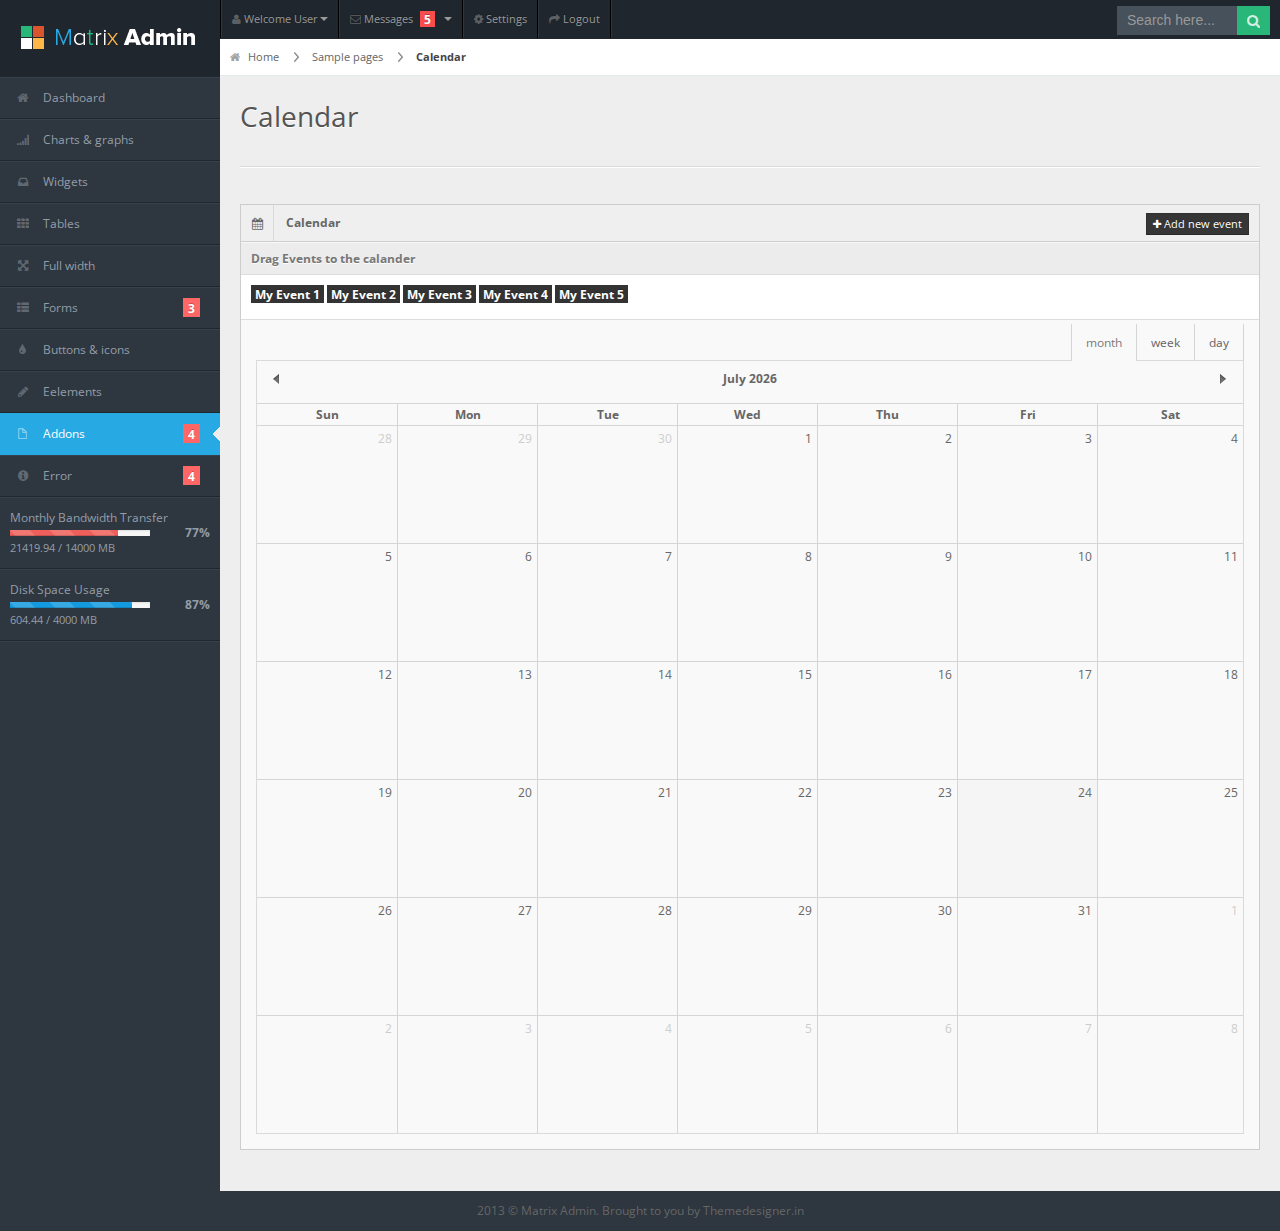
<file: dbdou-admin/src/main/webapp/页面/admin/calendar.html>
<!DOCTYPE html>
<html lang="en">
<head>
<title>Matrix Admin</title>
<meta charset="UTF-8" />
<meta name="viewport" content="width=device-width, initial-scale=1.0" />
<link rel="stylesheet" href="css/bootstrap.min.css" />
<link rel="stylesheet" href="css/bootstrap-responsive.min.css" />
<link rel="stylesheet" href="css/fullcalendar.css" />
<link rel="stylesheet" href="css/matrix-style.css" />
<link rel="stylesheet" href="css/matrix-media.css" />
<link href="font-awesome/css/font-awesome.css" rel="stylesheet" />
<link href='http://fonts.googleapis.com/css?family=Open+Sans:400,700,800' rel='stylesheet' type='text/css'>
</head>
<body>

<!--Header-part-->
<div id="header">
  <h1><a href="dashboard.html">Matrix Admin</a></h1>
</div>
<!--close-Header-part--> 

<!--top-Header-menu-->
<div id="user-nav" class="navbar navbar-inverse">
  <ul class="nav">
    <li  class="dropdown" id="profile-messages" ><a title="" href="#" data-toggle="dropdown" data-target="#profile-messages" class="dropdown-toggle"><i class="icon icon-user"></i>  <span class="text">Welcome User</span><b class="caret"></b></a>
      <ul class="dropdown-menu">
        <li><a href="#"><i class="icon-user"></i> My Profile</a></li>
        <li class="divider"></li>
        <li><a href="#"><i class="icon-check"></i> My Tasks</a></li>
        <li class="divider"></li>
        <li><a href="login.html"><i class="icon-key"></i> Log Out</a></li>
      </ul>
    </li>
    <li class="dropdown" id="menu-messages"><a href="#" data-toggle="dropdown" data-target="#menu-messages" class="dropdown-toggle"><i class="icon icon-envelope"></i> <span class="text">Messages</span> <span class="label label-important">5</span> <b class="caret"></b></a>
      <ul class="dropdown-menu">
        <li><a class="sAdd" title="" href="#"><i class="icon-plus"></i> new message</a></li>
        <li class="divider"></li>
        <li><a class="sInbox" title="" href="#"><i class="icon-envelope"></i> inbox</a></li>
        <li class="divider"></li>
        <li><a class="sOutbox" title="" href="#"><i class="icon-arrow-up"></i> outbox</a></li>
        <li class="divider"></li>
        <li><a class="sTrash" title="" href="#"><i class="icon-trash"></i> trash</a></li>
      </ul>
    </li>
    <li class=""><a title="" href="#"><i class="icon icon-cog"></i> <span class="text">Settings</span></a></li>
    <li class=""><a title="" href="login.html"><i class="icon icon-share-alt"></i> <span class="text">Logout</span></a></li>
  </ul>
</div>

<!--start-top-serch-->
<div id="search">
  <input type="text" placeholder="Search here..."/>
  <button type="submit" class="tip-bottom" title="Search"><i class="icon-search icon-white"></i></button>
</div>
<!--close-top-serch--> 

<!--sidebar-menu-->

<div id="sidebar"><a href="#" class="visible-phone"><i class="icon icon-file"></i>Addons</a>
  <ul>
    <li><a href="index.html"><i class="icon icon-home"></i> <span>Dashboard</span></a> </li>
    <li> <a href="charts.html"><i class="icon icon-signal"></i> <span>Charts &amp; graphs</span></a> </li>
    <li> <a href="widgets.html"><i class="icon icon-inbox"></i> <span>Widgets</span></a> </li>
    <li><a href="tables.html"><i class="icon icon-th"></i> <span>Tables</span></a></li>
    <li><a href="grid.html"><i class="icon icon-fullscreen"></i> <span>Full width</span></a></li>
    <li class="submenu"> <a href="#"><i class="icon icon-th-list"></i> <span>Forms</span> <span class="label label-important">3</span></a>
      <ul>
        <li><a href="form-common.html">Basic Form</a></li>
        <li><a href="form-validation.html">Form with Validation</a></li>
        <li><a href="form-wizard.html">Form with Wizard</a></li>
      </ul>
    </li>
    <li><a href="buttons.html"><i class="icon icon-tint"></i> <span>Buttons &amp; icons</span></a></li>
    <li><a href="interface.html"><i class="icon icon-pencil"></i> <span>Eelements</span></a></li>
    <li class="submenu active"> <a href="#"><i class="icon icon-file"></i> <span>Addons</span> <span class="label label-important">4</span></a>
      <ul>
        <li><a href="index2.html">Dashboard2</a></li>
        <li><a href="gallery.html">Gallery</a></li>
        <li><a href="calendar.html">Calendar</a></li>
        <li><a href="invoice.html">Invoice</a></li>
        <li><a href="chat.html">Chat option</a></li>
      </ul>
    </li>
    <li class="submenu"> <a href="#"><i class="icon icon-info-sign"></i> <span>Error</span> <span class="label label-important">4</span></a>
      <ul>
        <li><a href="error403.html">Error 403</a></li>
        <li><a href="error404.html">Error 404</a></li>
        <li><a href="error405.html">Error 405</a></li>
        <li><a href="error500.html">Error 500</a></li>
      </ul>
    </li>
    <li class="content"> <span>Monthly Bandwidth Transfer</span>
      <div class="progress progress-mini progress-danger active progress-striped">
        <div style="width: 77%;" class="bar"></div>
      </div>
      <span class="percent">77%</span>
      <div class="stat">21419.94 / 14000 MB</div>
    </li>
    <li class="content"> <span>Disk Space Usage</span>
      <div class="progress progress-mini active progress-striped">
        <div style="width: 87%;" class="bar"></div>
      </div>
      <span class="percent">87%</span>
      <div class="stat">604.44 / 4000 MB</div>
    </li>
  </ul>
</div>
<div id="content">
  <div id="content-header">
    <div id="breadcrumb"><a href="#" title="Go to Home" class="tip-bottom"><i class="icon-home"></i> Home</a> <a href="#">Sample pages</a> <a href="#" class="current">Calendar</a></div>
    <h1>Calendar</h1>
  </div>
  <div class="container-fluid">
    <hr>
    <div class="row-fluid">
      <div class="span12">
        <div class="widget-box widget-calendar">
          <div class="widget-title"> <span class="icon"><i class="icon-calendar"></i></span>
            <h5>Calendar</h5>
            <div class="buttons"> <a id="add-event" data-toggle="modal" href="#modal-add-event" class="btn btn-inverse btn-mini"><i class="icon-plus icon-white"></i> Add new event</a>
              <div class="modal hide" id="modal-add-event">
                <div class="modal-header">
                  <button type="button" class="close" data-dismiss="modal">×</button>
                  <h3>Add a new event</h3>
                </div>
                <div class="modal-body">
                  <p>Enter event name:</p>
                  <p>
                    <input id="event-name" type="text" />
                  </p>
                </div>
                <div class="modal-footer"> <a href="#" class="btn" data-dismiss="modal">Cancel</a> <a href="#" id="add-event-submit" class="btn btn-primary">Add event</a> </div>
              </div>
            </div>
          </div>
          <div class="widget-content">
            <div class="panel-left">
              <div id="fullcalendar"></div>
            </div>
            <div id="external-events" class="panel-right">
              <div class="panel-title">
                <h5>Drag Events to the calander</h5>
              </div>
              <div class="panel-content">
                <div class="external-event ui-draggable label label-inverse">My Event 1</div>
                <div class="external-event ui-draggable label label-inverse">My Event 2</div>
                <div class="external-event ui-draggable label label-inverse">My Event 3</div>
                <div class="external-event ui-draggable label label-inverse">My Event 4</div>
                <div class="external-event ui-draggable label label-inverse">My Event 5</div>
              </div>
            </div>
          </div>
        </div>
      </div>
    </div>
  </div>
</div>
<!--Footer-part-->
<div class="row-fluid">
  <div id="footer" class="span12"> 2013 &copy; Matrix Admin. Brought to you by <a href="http://themedesigner.in/">Themedesigner.in</a> </div>
</div>
<!--end-Footer-part-->
<script src="js/jquery.min.js"></script> 
<script src="js/jquery.ui.custom.js"></script> 
<script src="js/bootstrap.min.js"></script> 
<script src="js/fullcalendar.min.js"></script> 
<script src="js/matrix.js"></script> 
<script src="js/matrix.calendar.js"></script>
</body>
</html>
</file>
<file: dbdou-admin/src/main/webapp/页面/admin/css/fullcalendar.css>
.fc {
    direction: ltr;
    text-align: left; border:1px solid #dadada;
}
.fc table {
    border-collapse: collapse;
    border-spacing: 0;
}
html .fc, .fc table {
    font-size: 1em;
}
.fc td, .fc th {
    padding: 0;
    vertical-align: top;
}
.fc-header {
    position: relative;
}
.fc-header td {
    position: relative;
    white-space: nowrap;
}
.fc-header-left {
    text-align: left;
}
.fc-header-center {
    left: 10%;
    position: absolute;
    text-align: center;
    top: 0;
    width: 80%;
}
.fc-button-inner {
    border-left: 1px solid #D5D5D5;
}
.panel-left .fc-header-right .fc-button:last-child .fc-button-inner {
	border-right: 1px solid #D5D5D5;
}
.fc-header-left .fc-button-inner {
    border: medium none;
}
.fc-header-right {
    position: absolute !important;
    right: 0;
    text-align: right;
    top: -37px;
}
.panel-left .fc-header-right {
	right: -1px;
}
.fc-header-title {
    display: inline-block;
    vertical-align: top;
}
.fc-header-title strong {
    display: block;
    margin-top: 0;
    padding: 8px 12px !important;
    white-space: nowrap;
}
.fc .fc-header-space {
    padding-left: 10px;
}
.fc-header .fc-corner-right {
    float: right;
    margin-right: 1px;
}
.fc-header .ui-corner-right {
    margin-right: 0;
}
.fc-header .fc-state-hover, .fc-header .ui-state-hover {
    z-index: 2;
}
.fc-header .fc-state-down {
    z-index: 3;
}
.fc-header .fc-state-active, .fc-header .ui-state-active {
    z-index: 4;
}
.fc-button-prev .fc-button-content {
    background: url("../img/larrow.png") no-repeat scroll 15px 13px transparent;
    width: 10px;
}
.fc-button-next .fc-button-content {
    background: url("../img/rarrow.png") no-repeat scroll 15px 13px transparent;
    width: 10px;
}
.fc-content {
}
.fc-view {
    overflow: hidden;
    width: 100%;
}
.fc-widget-header, .fc-widget-content {
    border: 1px solid #D5D5D5;
}
.fc-state-highlight {
    background: url("../images/backgrounds/calActiveBg.html") repeat-x scroll 0 0 #F5F5F5;
}
.fc-cell-overlay {
    background: none repeat scroll 0 0 #99CCFF;
    opacity: 0.2;
}
.fc-button {
    cursor: pointer;
    display: inline-block;
    position: relative;
}
.fc-state-default {
}
.fc-button-inner {
    float: left;
    overflow: hidden;
    position: relative;
}
.fc-state-default .fc-button-inner {
}
.fc-button-content {
    float: left;
    height: 36px;
    line-height: 37px;
    padding: 0 14px;
    position: relative;
    white-space: nowrap;
}
.fc-header-right .fc-button-content {
    height: 37px;
}
.fc-button-content .fc-icon-wrap {
    float: left;
    position: relative;
    top: 50%;
}
.fc-button-content .ui-icon {
    float: left;
    margin-top: -50%;
    position: relative;
}
.fc-state-default .fc-button-effect {
    left: 0;
    position: absolute;
    top: 50%;
}
.fc-state-default .fc-button-effect span {
}
.fc-state-default, .fc-state-default .fc-button-inner {
}
.fc-state-hover, .fc-state-hover .fc-button-inner {
}
.fc-state-down, .fc-state-down .fc-button-inner {
}
.fc-state-active, .fc-state-active .fc-button-inner {
    background: none repeat scroll 0 0 #F9F9F9;
    color: #797979;
}
.fc-first th {
    padding-top: 1px;
}
.fc-state-disabled, .fc-state-disabled .fc-button-inner {
    border-color: #DDDDDD;
    color: #999999;
}
.fc-state-disabled {
    cursor: default;
}
.fc-state-disabled .fc-button-effect {
    display: none;
}
.fc-event {
    border-style: solid;
    border-width: 0;
    cursor: default;
    font-size: 0.85em;
}
a.fc-event, .fc-event-draggable {
    cursor: pointer;
}
a.fc-event {
    text-decoration: none;
}
.fc-rtl .fc-event {
    text-align: right;
}
.fc-event-skin {
    background-color: #fb7a2c;
    border-color: #000000;
    border-radius: 2px 2px 2px 2px;
    color: #FFFFFF;
    display: block;
    font-size: 11px;
    margin-top: 1px;
    padding: 1px 0;
}
.fc-event-inner {
    border-style: solid;
    border-width: 0;
    height: 100%;
    overflow: hidden;
    position: relative;
    width: 100%;
}
.fc-event-time, .fc-event-title {
    display: block;
    float: left;
    line-height: 16px;
    padding: 0 2px 1px 5px;
}
.fc .ui-resizable-handle {
    display: block;
    font-size: 300%;
    line-height: 50%;
    overflow: hidden;
    position: absolute;
    z-index: 99999;
}
.fc-event-hori {
    margin-bottom: 1px;
}
.fc-event-hori .ui-resizable-e {
    cursor: e-resize;
    height: 100% !important;
    right: -3px !important;
    top: 0 !important;
    width: 7px !important;
}
.fc-event-hori .ui-resizable-w {
    cursor: w-resize;
    height: 100% !important;
    left: -3px !important;
    top: 0 !important;
    width: 7px !important;
}
.fc-event-hori .ui-resizable-handle {
}
.fc-corner-left {
    margin-left: 1px;
}
.fc-corner-left .fc-button-inner, .fc-corner-left .fc-event-inner {
}
.fc-corner-right {
    margin-right: 1px;
}
.fc-corner-right .fc-button-inner, .fc-corner-right .fc-event-inner {
    margin-right: -1px;
}
.fc-corner-top {
    margin-top: 1px;
}
.fc-corner-top .fc-event-inner {
    margin-top: -1px;
}
.fc-corner-bottom {
    margin-bottom: 1px;
}
.fc-corner-bottom .fc-event-inner {
    margin-bottom: -1px;
}
.fc-corner-left .fc-event-inner {
}
.fc-corner-right .fc-event-inner {
}
.fc-corner-top .fc-event-inner {
    border-top-width: 1px;
}
.fc-corner-bottom .fc-event-inner {
    border-bottom-width: 1px;
}
table.fc-border-separate {
    border-collapse: separate;
}
.fc-border-separate th, .fc-border-separate td {
    border-width: 1px 0 0 1px;
}
.fc-border-separate td:first-child, .fc-border-separate th:first-child {
    border-left: medium none;
}
.fc-border-separate th.fc-last, .fc-border-separate td.fc-last {
}
.fc-border-separate tr.fc-last th, .fc-border-separate tr.fc-last td {
    border-top-width: 1px;
}
.fc-border-separate tbody tr.fc-first td, .fc-border-separate tbody tr.fc-first th {
    border-top-width: 1px;
}
.fc-grid th {
    text-align: center;
}
.fc-grid .fc-day-number {
    float: right;
    padding: 3px 5px;
}
.fc-grid .fc-other-month .fc-day-number {
    opacity: 0.3;
}
.fc-grid .fc-day-content {
    clear: both;
    padding: 5px 2px 3px;
}
.fc-grid .fc-event-time {
    font-weight: bold;
}
.fc-rtl .fc-grid .fc-day-number {
    float: left;
}
.fc-rtl .fc-grid .fc-event-time {
    float: right;
}
.fc-agenda table {
    border-collapse: separate;
}
.fc-agenda-days th {
    text-align: center;
}
.fc-agenda .fc-agenda-axis {
    font-weight: normal;
    padding: 0 4px;
    text-align: right;
    vertical-align: middle;
    white-space: nowrap;
    width: 50px;
}
.fc-agenda .fc-day-content {
    padding: 2px 2px 1px;
}
.fc-agenda-days .fc-agenda-axis {
    border-right-width: 1px;
}
.fc-agenda-days .fc-col0 {
    border-left-width: 0;
}
.fc-agenda-allday th {
    border-width: 0 1px;
}
.fc-agenda-allday .fc-day-content {
    min-height: 34px;
}
.fc-agenda-divider-inner {
    height: 2px;
    overflow: hidden;
}
.fc-widget-header .fc-agenda-divider-inner {
    background: none repeat scroll 0 0 #EEEEEE;
}
.fc-agenda-slots th {
    border-width: 1px 1px 0;
}
.fc-agenda-slots td {
    background: none repeat scroll 0 0 transparent;
    border-width: 1px 0 0;
}
.fc-agenda-slots td div {
    height: 20px;
}
.fc-agenda-slots tr.fc-slot0 th, .fc-agenda-slots tr.fc-slot0 td {
    border-top-width: 0;
}
.fc-agenda-slots tr.fc-minor th, .fc-agenda-slots tr.fc-minor td {
    border-top-style: dotted;
}
.fc-agenda-slots tr.fc-minor th.ui-widget-header {
}
.fc-event-vert {
    border-width: 0 1px;
}
.fc-event-vert .fc-event-head, .fc-event-vert .fc-event-content {
    overflow: hidden;
    position: relative;
    width: 100%;
    z-index: 2;
}
.fc-event-vert .fc-event-time {
    font-size: 10px;
    white-space: nowrap;
}
.fc-event-vert .fc-event-bg {
    background: none repeat scroll 0 0 #FFFFFF;
    height: 100%;
    left: 0;
    opacity: 0.3;
    position: absolute;
    top: 0;
    width: 100%;
    z-index: 1;
}
.fc .ui-draggable-dragging .fc-event-bg, .fc-select-helper .fc-event-bg {
}
.fc-event-vert .ui-resizable-s {
    bottom: 0 !important;
    cursor: s-resize;
    font-family: monospace;
    font-size: 11px !important;
    height: 8px !important;
    line-height: 8px !important;
    overflow: hidden !important;
    text-align: center;
    width: 100% !important;
}
.fc-agenda .ui-resizable-resizing {
}

#external-events .external-event {
	margin-bottom: 5px; cursor:all-scroll;
}
</file>
<file: dbdou-admin/src/main/webapp/页面/admin/css/matrix-media.css>
body {
	background:#2E363F;
}

#header {
	background-color: #1f262d;
   margin-top:10px;
}
#search input[type=text], #search button {
	background-color: #28b779;
}
#search input[type=text]:focus {
	color: #777777;
}
#sidebar > ul{border-bottom: 1px solid #37414b}
#sidebar > ul > li {
	border-top: 1px solid #37414b; border-bottom: 1px solid #1f262d;
}
#sidebar > ul > li.active {
    background-color: #27a9e3; border-bottom: 1px solid #27a9e3;  border-top: 1px solid #27a9e3;
}
#sidebar > ul > li.active a{ color:#fff; text-decoration:none;}

#sidebar > ul > li > a > .label {
	background-color:#F66;
}
#sidebar > ul > li > a:hover {
	background-color: #27a9e3; color:#fff;
}
#sidebar > ul li ul {
	background-color: #1e242b;
}
#sidebar > ul li ul li a{ color:#939da8}
#sidebar > ul li ul li a:hover, #sidebar > ul li ul li.active a {
	color: #fff;
	background-color: #28b779;
}


#search input[type=text] {
	background-color: #47515b; color: #fff; 
}
#search input[type=text]:focus {
	color: #2e363f; color: #fff; box-shadow:none;
}
.dropdown-menu li a:hover, .dropdown-menu .active a, .dropdown-menu .active a:hover {
    color: #eeeeee;
	background:#666;
   
}
.top_message{ float:right; padding:20px 12px; position:relative; top:-13px; border-left:1px solid #3D3A37; font-size:14px; line-height:20px; *line-height:20px; color:#333; text-align:center;  vertical-align:middle; cursor:pointer; }
.top_message:hover{ background:#000}
.rightzero{ right:0px; display:none;}
@media (max-width: 480px) {
	#sidebar > a {
		background:#27a9e3;
		
	}
	.quick-actions_homepage .quick-actions li{ min-width:100%;}
}
@media (min-width: 768px) and (max-width: 970px) {.quick-actions_homepage .quick-actions li{ min-width:20.5%;}}
@media (min-width: 481px) and (max-width: 767px) {
	#sidebar > ul ul:before {
	}
	#sidebar > ul ul:after {
		border-right: 6px solid #222222;
    }
	.quick-actions_homepage .quick-actions li{ min-width:47%;}
}
div.tagsinput { border:1px solid #CCC; background: #FFF; padding:5px; width:300px; height:100px; overflow-y: auto;}
div.tagsinput span.tag { border: 1px solid #a5d24a; -moz-border-radius:2px; -webkit-border-radius:2px; display: block; float: left; padding: 5px; text-decoration:none; background: #cde69c; color: #638421; margin-right: 5px; margin-bottom:5px;font-family: helvetica;  font-size:13px;}
div.tagsinput span.tag a { font-weight: bold; color: #82ad2b; text-decoration:none; font-size: 11px;  } 
div.tagsinput input { width:80px; margin:0px; font-family: helvetica; font-size: 13px; border:1px solid transparent; padding:5px; background: transparent; color: #000; outline:0px;  margin-right:5px; margin-bottom:5px; }
div.tagsinput div { display:block; float: left; } 
.tags_clear { clear: both; width: 100%; height: 0px; }
.not_valid {background: #FBD8DB !important; color: #90111A !important;}
</file>
<file: dbdou-admin/src/main/webapp/页面/admin/css/matrix-style.css>
* {
	outline:none !important;
	-moz-outline: none !important;
}
html, body{height:100%}
/* Main */

/*Bootstrap-overlay*/

body {
	overflow-x: hidden;
	margin-top: -10px; font-family: 'Open Sans', sans-serif; font-size:12px; color:#666;
}
a{color:#666;}
a:hover, a:focus {
	text-decoration: none; color:#28b779;
}
.dropdown-menu .divider{ margin:4px 0px;}
.dropdown-menu{ min-width:180px;}
.dropdown-menu > li > a{ padding:3px 10px; color:#666; font-size:12px;}
.dropdown-menu > li > a i{ padding-right:3px;}
.userphoto img{ width:19px; height:19px;}
select, textarea, input[type="text"], input[type="password"], input[type="datetime"], input[type="datetime-local"], input[type="date"], input[type="month"], input[type="time"], input[type="week"], input[type="number"], input[type="email"], input[type="url"], input[type="search"], input[type="tel"], input[type="color"], .uneditable-input, .label, .dropdown-menu, .btn, .well, .progress, .table-bordered, .btn-group > .btn:first-child, .btn-group > .btn:last-child, .btn-group > .btn:last-child, .btn-group > .dropdown-toggle, .alert{ border-radius:0px;}
.btn, textarea, input[type="text"], input[type="password"], input[type="datetime"], input[type="datetime-local"], input[type="date"], input[type="month"], input[type="time"], input[type="week"], input[type="number"], input[type="email"], input[type="url"], input[type="search"], input[type="tel"], input[type="color"], .uneditable-input{ box-shadow:none;}
.progress, .progress-success .bar, .progress .bar-success, .progress-warning .bar, .progress .bar-warning, .progress-danger .bar, .progress .bar-danger, .progress-info .bar, .progress .bar-info, .btn, .btn-primary{background-image:none;}
.accordion-heading h5{ width:70%; }
.form-horizontal .form-actions{ padding-left:20px; }
#footer{ padding:10px; text-align:center;}
hr{ border-top-color:#dadada;}
.carousel{ margin-bottom:0px;}
.fl { float:left}
.fr {float:right}
.label-important, .badge-important{ background:#f74d4d;}

/*Metro Background color class*/
.bg_lb{ background:#27a9e3;}
.bg_db{ background:#2295c9;}
.bg_lg{ background:#28b779;}
.bg_dg{ background:#28b779;}
.bg_ly{ background:#ffb848;}
.bg_dy{ background:#da9628;}
.bg_ls{ background:#2255a4;}
.bg_lo{ background:#da542e;}
.bg_lr{ background:#f74d4d;}
.bg_lv{ background:#603bbc;}
.bg_lh{ background:#b6b3b3;}

/* Header */
#header {
	height: 77px;
	position: relative;
	width: 100%;
	z-index: -9;
}
#header h1 {
	background: url("../img/logo.png") no-repeat scroll 0 0 transparent;
	height: 31px;
	left: 20px;
	line-height: 600px;
	overflow: hidden;
	position: relative;
	top: 26px;
	width: 191px;
}
#header h1 a {
	display: block;
}
/* Search input */
#search {
	position: absolute;
	z-index: 25;
	top: 6px;
	right:10px;
}
#search input[type=text] {
	padding: 4px 10px 5px;
	border: 0;
	width: 100px;
}
#search button {
	border: 0;
	margin-left:-3px; 
	margin-top: -11px;
	padding: 5px 10px 4px;
}
#search button i {
	opacity: 0.8; color:#fff;
}
#search button:hover i, #search button:active i {
	opacity: 1;
}


/* Top user navigation */
#user-nav {
	position: absolute;
	left: 220px;
	top:0px;
	z-index: 20;
	margin: 0;
}
#user-nav > ul {
	margin: 0;
	padding: 0;
	list-style: none; border-right: 1px solid #2e363f;border-left: 1px solid #000;
}
#user-nav > ul > li {
	float: left;
	list-style-type: none;
	margin: 0;
	position: relative;
	padding: 0; border-left: 1px solid #2e363f; border-right: 1px solid #000;
}
#user-nav > ul > li > a {
	padding:9px 10px;
	display: block;
	font-size: 11px;
}
#user-nav > ul > li > a:hover, #user-nav > ul > li.open > a {
	color: #ffffff;  background:#000;
}
#user-nav > ul > li > a > i, #sidebar li a i {
	opacity: .5; 
	margin-top: 2px;
}
#user-nav > ul > li > a:hover > i, #user-nav > ul > li.open > a > i {
	opacity: 1;
}
#user-nav > ul > li > a > .label {
	vertical-align: middle;
	padding: 1px 4px 1px;
	margin: -2px 4px 0;
	display: inline-block;
}
#user-nav > ul ul > li > a {
	text-align: left;
}
#user-nav > ul ul > li > a:hover {
}
/* Sidebar Navigation */
#sidebar {
	display: block;
	float: left;
	position: relative;
	width: 220px;
	z-index: 16;
}
#sidebar > ul {
	list-style: none;
	margin: 0px 0 0;
	padding: 0;
	position: absolute;
	width: 220px;
}
#sidebar > ul > li {
	display: block;
	position: relative;
}
#sidebar > ul > li > a {
	padding: 10px 0 10px 15px;
	display: block;
	color: #939da8;
}
#sidebar > ul > li > a > i {
	margin-right: 10px;
}
#sidebar > ul > li.active > a {
	background: url("../img/menu-active.png") no-repeat scroll right center transparent !important;
	text-decoration:none;
}
#sidebar > ul > li > a > .label {
	margin: 0 20px 0 0;
	float: right;
	padding: 3px 5px 2px;
}
#sidebar > ul li ul {
	display: none;
	margin: 0;
	padding: 0;
}
#sidebar > ul li.open ul {
	display: block;
}
#sidebar > ul li ul li a {
	padding: 10px 0 10px 25px;
	display: block;
	color: #777777;
}
#sidebar > ul li ul li:first-child a {
	border-top: 0;
}
#sidebar > ul li ul li:last-child a {
	border-bottom: 0;
}
/* Content */
#content {
	background: none repeat scroll 0 0 #eeeeee;
	margin-left: 220px;
	margin-right: 0;
	padding-bottom: 25px;
	position: relative;
	min-height:100%;
	width: auto;
}
#content-header {
	position: abslute;
	width: 100%;
	margin-top: -38px;
	z-index: 20;
}
#content-header h1 {
	color: #555555;
	font-size: 28px;
	font-weight: normal;
	float: none;
	text-shadow: 0 1px 0 #ffffff;
	margin-left: 20px;
	position: relative;
}
#content-header .btn-group {
	float: right;
	right: 20px;
	position: absolute;
}
#content-header h1, #content-header .btn-group {
	margin-top: 20px;
}
#content-header .btn-group .btn {
	padding: 11px 14px 9px;
}
#content-header .btn-group .btn .label {
	position: absolute;
	top: -7px;
}
.container-fluid .row-fluid:first-child {
	margin-top: 20px;
}
/* Breadcrumb */
#breadcrumb {
	background-color: #fff;
	border-bottom: 1px solid #e3ebed;
}
#breadcrumb a {
	padding: 8px 20px 8px 10px;
	display: inline-block;
	background-image: url('../img/breadcrumb.png');
	background-position: center right;
	background-repeat: no-repeat;
	font-size: 11px;
	color: #666666;
}
#breadcrumb a:hover {
	color: #333333;
}
#breadcrumb a:last-child {
	background-image:none;
}
#breadcrumb a.current {
	font-weight: bold;
	color: #444444;
}
#breadcrumb a i {
	margin-right: 5px;
	opacity: .6;
}
#breadcrumb a:hover i {
	margin-right: 5px;
	opacity: .8;
}
/*todo-list*/
.todo ul {
    list-style: none outside none;
    margin: 0;
}
.todo li {
    border-bottom: 1px solid #EBEBEB;
    margin-bottom: 0;
    padding: 10px 0;
}
.todo li:hover {
    background: none repeat scroll 0 0 #FCFCFC;
    border-color: #D9D9D9;
}
.todo li:last-child{ border-bottom:0px;}
.todo li .txt {
    float: left;
}
.todo li .by {
    margin-left: 10px;
    margin-right: 10px;
}
.todo li .date {
    margin-right: 10px;
}

/* Stat boxes and quick actions */
.quick-actions_homepage {
	width:100%;
	text-align:center; position:relative;
	float:left;
	margin-top:10px;
}
.stat-boxes, .quick-actions, .quick-actions-horizontal, .stats-plain {
	display: block;
	list-style: none outside none;
	margin: 15px 0;
	text-align: center;
}
.stat-boxes2 {
	display: inline-block;
	list-style: none outside none;
	margin:0px; 
	text-align: center;
}
.stat-boxes2 li {
	display: inline-block;
	line-height: 18px;
	margin: 0 10px 10px;
	padding: 0 10px; background:#fff; border: 1px solid #DCDCDC
}
.stat-boxes2 li:hover{ background: #f6f6f6; }
.stat-boxes2 .left, .stat-boxes .right {
	text-shadow: 0 1px 0 #fff;
	float: left;
}
.stat-boxes2 .left {
	border-right: 1px solid #DCDCDC;
	box-shadow: 1px 0 0 0 #FFFFFF;
	font-size: 10px;
	font-weight: bold;
	margin-right: 10px;
	padding: 10px 14px 6px 4px;
}
.stat-boxes2 .right {
	color: #666666;
	font-size: 12px;
	padding: 9px 10px 7px 0;
	text-align: center;
	min-width: 70px; float:left
}
.stat-boxes2 .left span, .stat-boxes2 .right strong {
	display: block;
}
.stat-boxes2 .right strong {
	font-size: 26px;
	margin-bottom: 3px;
	margin-top: 6px;
}
.quick-actions_homepage .quick-actions li{ position:relative;}
.quick-actions_homepage .quick-actions li .label{ position:absolute; padding:5px; top:-10px; right:-5px;}
.stats-plain {
	width: 100%;
}
.stat-boxes li, .quick-actions li, .quick-actions-horizontal li {
	float: left;
	line-height: 18px;
	margin: 0 10px 10px 0px;
	padding: 0 10px;
}
.stat-boxes li a:hover, .quick-actions li a:hover, .quick-actions-horizontal li a:hover, .stat-boxes li:hover, .quick-actions li:hover, .quick-actions-horizontal li:hover {
	background: #2E363F;
}
.quick-actions li {
	min-width:14%;
	min-height:70px;
}
.quick-actions_homepage .quick-actions .span3{ width:30%;}
.quick-actions li, .quick-actions-horizontal li {
	padding: 0;
}
.stats-plain li {
	padding: 0 30px;
	display: inline-block;
	margin: 0 10px 20px;
}
.quick-actions li a {
	padding:10px 30px; 
}
.stats-plain li h4 {
	font-size: 40px;
	margin-bottom: 15px;
}
.stats-plain li span {
	font-size: 14px;
	color: #fff;
}
.quick-actions-horizontal li a span {
	padding: 10px 12px 10px 10px;
	display: inline-block;
}
.quick-actions li a, .quick-actions-horizontal li a {
	display: block;
	color: #fff; font-size:14px;
	font-weight:lighter;
}
.quick-actions li a i[class^="icon-"], .quick-actions li a i[class*=" icon-"] {
	font-size:30px;
	display: block;	
	margin: 0 auto 5px;
}
.quick-actions-horizontal li a i[class^="icon-"], .quick-actions-horizontal li a i[class*=" icon-"] {
	background-repeat: no-repeat;
	background-attachment: scroll;
	background-position: center;
	background-color: transparent;
	width: 16px;
	height: 16px;
	display: inline-block;
	margin: -2px 0 0 !important;
	border-right: 1px solid #dddddd;
	margin-right: 10px;
	padding: 10px;
	vertical-align: middle;
}

.quick-actions li:active, .quick-actions-horizontal li:active {
	background-image: -webkit-gradient(linear, 0 0%, 0 100%, from(#EEEEEE), to(#F4F4F4));
	background-image: -webkit-linear-gradient(top, #EEEEEE 0%, #F4F4F4 100%);
	background-image: -moz-linear-gradient(top, #EEEEEE 0%, #F4F4F4 100%);
	background-image: -ms-linear-gradient(top, #EEEEEE 0%, #F4F4F4 100%);
	background-image: -o-linear-gradient(top, #EEEEEE 0%, #F4F4F4 100%);
	background-image: linear-gradient(top, #EEEEEE 0%, #F4F4F4 100%);
	box-shadow: 0 1px 4px 0 rgba(0,0,0,0.2) inset, 0 1px 0 rgba(255,255,255,0.4);
}
.stat-boxes .left, .stat-boxes .right {
	text-shadow: 0 1px 0 #fff;
	float: left;
}
.stat-boxes .left {
	border-right: 1px solid #DCDCDC;
	box-shadow: 1px 0 0 0 #FFFFFF;
	font-size: 10px;
	font-weight: bold;
	margin-right: 10px;
	padding: 10px 14px 6px 4px;
}
.stat-boxes .right {
	color: #666666;
	font-size: 12px;
	padding: 9px 10px 7px 0;
	text-align: center;
	min-width: 70px;
}
.stat-boxes .left span, .stat-boxes .right strong {
	display: block;
}
.stat-boxes .right strong {
	font-size: 26px;
	margin-bottom: 3px;
	margin-top: 6px;
}
.stat-boxes .peity_bar_good, .stat-boxes .peity_line_good, {
 color: #459D1C;
}
.stat-boxes .peity_bar_neutral, .stat-boxes .peity_line_neutral {
	color: #757575;
}
.stat-boxes .peity_bar_bad, .stat-boxes .peity_line_bad {
	color: #BA1E20;
}
.stats-plain {
}

.site-stats {
	margin: 0;
	padding: 0; text-align:center;
	list-style: none;
}
.site-stats li {
	cursor: pointer; display:inline-block;
	margin: 0 5px 10px; text-align:center; width:42%;
	padding:10px 0; color:#fff;
	position: relative;
}
.site-stats li i{ font-size:24px; clear:both}
.site-stats li:hover { background:#2E363F;
}

.site-stats li i {
	vertical-align: baseline;
}
.site-stats li strong {
	font-weight: bold;
	font-size: 20px; width:100%; float:left;
	margin-left:0px;
}
.site-stats li small {
	margin-left:0px;
	font-size: 11px;
	width:100%; float:left;
}
/* Charts & graphs **/
.chart, .pie, .bars, #donut, #interactive, #placeholder, #placeholder2 {
	height: 300px;
	max-width: 100%;
}
#choices{ border-top:1px solid #dcdcdc; margin:10px 0; padding:10px;}
#choices br{ display:none;}
#choices input{ margin:-5px 5px 0 0;}
#choices label{ display:inline-block; padding-right:20px; }
#tooltip {
	position: absolute;
	display:none;
	border: none;
	padding: 3px 8px;
	border-radius: 3px;
	font-size: 10px;
	background-color: #222222;
	color: #ffffff;
	z-index: 25;
}
/* Widgets */
.widget-box {
	background: none repeat scroll 0 0 #F9F9F9;
	border-left: 1px solid #CDCDCD;
	border-top: 1px solid #CDCDCD;
	border-right: 1px solid #CDCDCD;
	clear: both;
	margin-top: 16px;
	margin-bottom: 16px;
	position: relative;
}
.widget-box.widget-calendar, .widget-box.widget-chat {
	overflow:hidden !important;
}
.accordion .widget-box {
	margin-top: -2px;
	margin-bottom: 0;
	border-radius: 0;
}
.widget-box.widget-plain {
	background: transparent;
	border: none;
	margin-top: 0;
	margin-bottom: 0;
}
.widget-title, .modal-header, .table th, div.dataTables_wrapper .ui-widget-header {
	 background:#efefef;
	border-bottom: 1px solid #CDCDCD;
	height: 36px;  
}
.widget-title .nav-tabs {
	border-bottom: 0 none; 
}
.widget-title .nav-tabs li a {
	border-bottom: medium none !important;
	border-left: 1px solid #DDDDDD;
		border-radius: 0 0 0 0;
	border-right: 1px solid #DDDDDD;
	border-top: medium none;
	color: #999999;
	margin: 0;
	outline: medium none;
	padding: 9px 10px 8px;
	font-weight: bold; 
	text-shadow: 0 1px 0 #FFFFFF;
}
.widget-title .nav-tabs li:first-child a {
	border-left: medium none !important;
}
.widget-title .nav-tabs li a:hover {
	background-color: transparent !important;
	border-color: #D6D6D6;
	border-width: 0 1px;
	color: #2b2b2b;
}
.widget-title .nav-tabs li.active a {
	background-color: #F9F9F9 !important;
	color: #444444;
}
.widget-title span.icon {
	padding: 9px 10px 7px 11px;
	float: left; border-right:1px solid #dadada;
}
.widget-title h5 {
	color: #666;
	float: left;
	font-size: 12px;
	font-weight: bold;
	padding: 12px;
	line-height: 12px;
	margin: 0;
}
.widget-title .buttons {
	float: right;
	margin: 8px 10px 0 0;
}
.widget-title .label {
	padding: 3px 5px 2px;
	float: right;
	margin: 9px 11px 0 0;
	box-shadow: 0 1px 2px rgba(0,0,0,0.3) inset, 0 1px 0 #ffffff;
}
.widget-calendar .widget-title .label {
	margin-right: 190px;
}
.widget-content {
	padding:15px;
	border-bottom: 1px solid #cdcdcd;
}
.widget-box.widget-plain .widget-content {
	padding: 12px 0 0;
}
.widget-box.collapsible .collapse.in .widget-content {
	border-bottom: 1px solid #CDCDCD;
}
.recent-posts, .recent-comments, .recent-users {
	margin: 0;
	padding: 0;
}
.recent-posts li, .recent-comments li, .article-post li, .recent-users li {
	border-bottom: 1px dotted #AEBDC8;
	list-style: none outside none;
	padding: 10px;
}
.recent-posts li.viewall, .recent-comments li.viewall, .recent-users li.viewall {
	padding: 0;
}
.recent-posts li.viewall a, .recent-comments li.viewall a, .recent-users li.viewall a {
	padding: 5px;
	text-align: center;
	display: block;
	color: #888888;
}
.recent-posts li.viewall a:hover, .recent-comments li.viewall a:hover, .recent-users li.viewall a:hover {
	background-color: #eeeeee;
}
.recent-posts li:last-child, .recent-comments li:last-child, .recent-users li:last-child {
	border-bottom: none !important;
}
.user-thumb {
	background: none repeat scroll 0 0 #FFFFFF;
	float: left;
	height: 40px;
	margin-right: 10px;
	margin-top: 5px;
	padding: 2px;
	width: 40px;
}
.user-info {
	color: #666666;
	font-size: 11px;
}

.invoice-content {
	padding: 20px;
}
.invoice-action {
	margin-bottom: 30px;
}
.invoice-head {
	clear: both;
	margin-bottom: 40px;
	overflow: hidden;
	width: auto;
}
.invoice-meta {
	font-size: 18px;
	margin-bottom: 40px;
}
.invoice-date {
	float: right;
	font-size: 80%;
}
.invoice-content h5 {
	color: #333333;
	font-size: 16px;
	font-weight: normal;
	margin-bottom: 10px;
}
.invoice-content ul {
	list-style: none;
	margin: 0;
	padding: 0;
}
.invoice-to {
	float: left;
	width: 370px;
}
.invoice-from {
	float: right;
	width: 300px;
}
.invoice-to li, .invoice-from li {
	clear: left;
}
.invoice-to li span, .invoice-from li span {
	display: block;
}
.invoice-content th.total-label {
	text-align: right;
}
.invoice-content th.total-amount {
	text-align: left;
}
.amount-word {
	color: #666666;
	margin-bottom: 40px;
	margin-top: 40px;
}
.amount-word span {
	color: #5476A6;
	font-weight: bold;
	padding-left: 20px;
}
.panel-left {
	margin-top:103px;
}
.panel-left2 {
	margin-left:176px;
}
.panel-right {
	width: 100%;
	background-color: #fff;
	border-bottom: 1px solid #dddddd;
	position: absolute;
	right: 0;
	overflow:auto;
	top:38px;
	height:76px;
}
.panel-right2 {
	width: 100%;
	background-color: #fff;
	border-right: 1px solid #dddddd;
	position: absolute;
	left: 0;
	overflow:auto;
	top:0px;
	height:94%;
	width:175px;
}
.panel-right .panel-title, .panel-right2 .panel-title {
	width: 100%;
	background-color: #ececec;
	border-bottom: 1px solid #dddddd;
}
.panel-right .panel-title h5, .panel-right2 .panel-title h5 {
	font-size: 12px;
	color: #777777;
	text-shadow: 0 1px 0 #ffffff;
	padding: 6px 10px 5px;
	margin: 0;
}
.panel-right .panel-content {
	padding: 10px;
}
.chat-content {
	height: 470px;
	padding: 15px;
}
.chat-messages {
	height: 420px;
	overflow: auto;
	position: relative;
}
.chat-message {
	padding: 7px 15px;
	margin: 7px 0 0;
}
.chat-message input[type=text] {
	margin-bottom: 0 !important;
	width: 100%;
}
.chat-message .input-box {
	display: block;
	margin-right: 90px;
}
.chat-message button {
	float: right;
}
#chat-messages-inner p {
	padding:0px;
	margin: 10px 0 0 0;
}
#chat-messages-inner p img {
	display: inline-block;
	float: left;
	vertical-align: middle;
	width: 28px;
	height: 28px;
	margin-top:-1px;
	margin-right:10px;
}
#chat-messages-inner .msg-block, #chat-messages-inner p.offline span {
	background: none repeat scroll 0 0 #FFFFFF;
	border: 1px solid #cccccc;
	box-shadow: 1px 1px 0 1px rgba(0, 0, 0, 0.05);
	display: block;
	margin-left:0px;
	padding: 10px;
	position: relative;
}
#chat-messages-inner p.offline span {
	background: none repeat scroll 0 0 #FFF5F5;
}
#chat-messages-inner .time {
	color: #999999;
	font-size: 11px;
	float:right;
}
#chat-messages-inner .msg {
	display: block;
	margin-top: 13px;
	border-top:1px solid #dadada;
}
#chat-messages-inner .msg-block:before {
	border-right: 7px solid rgba(0,0,0,0.1);
	border-top: 7px solid transparent;
	border-bottom: 7px solid transparent;
	content: "";
	display:none;
	left: -7px;
	position: absolute;
	top: 11px;
}
#chat-messages-inner .msg-block:after {
	border-right: 6px solid #ffffff;
	border-top: 6px solid transparent;
	border-bottom: 6px solid transparent;
	content: "";
	display: none;
	left: -6px;
	position: absolute;
	top: 12px;
}
.chat-users {
	padding: 0 0 30px;
}
.chat-users .contact-list {
	line-height: 21px;
	list-style: none outside none;
	margin: 0;
	padding: 0;
	font-size: 10px;
}
.chat-users .contact-list li {
	border: 1px solid #DADADA;
	margin:5px 5px;
	padding: 1px;
	position: relative;
}
.chat-users .contact-list li:hover {
	background-color: #efefef;
}
.chat-users .contact-list li a {
	color: #666666;
	display: block;
	padding: 8px 5px;
}
.chat-users .contact-list li.online a {
	font-weight: bold;
}
.chat-users .contact-list li.new {
	background-color: #eaeaea;
}
.chat-users .contact-list li.offline {
	background-color: #EDE0E0;
}
.chat-users .contact-list li a img {
	display: inline-block;
	margin-right: 10px;
	vertical-align: middle;
	width: 28px;
	height: 28px;
}
.chat-users .contact-list li .msg-count {
	padding: 3px 5px;
	position: absolute;
	right: 10px;
	top: 12px;
}
.taskDesc i {
	margin: 1px 5px 0;
}
.taskStatus, .taskOptions {
	text-align: center !important;
}
.taskStatus .in-progress {
	color: #64909E;
}
.taskStatus .pending {
	color: #AC6363;
}
.taskStatus .done {
	color: #75B468;
}
.activity-list {
	list-style: none outside none;
	margin: 0;
}
.activity-list li {
	border-bottom: 1px solid #EEEEEE;
	display: block;
}
.activity-list li:last-child {
	border-bottom: medium none;
}
.activity-list li a {
	display: block;
	padding: 7px 10px;
}
.activity-list li a:hover {
	background-color: #FBFBFB;
}
.activity-list li a span {
	color: #AAAAAA;
	font-size: 11px;
	font-style: italic;
}
.activity-list li a i {
	margin-right: 10px;
	opacity: 0.6;
	vertical-align: middle;
}
.new-update {
	border-top: 1px solid #DDDDDD;
	padding: 10px 12px;
}
.new-update:first-child {
	border-top: medium none;
}
.new-update span {
	display:block;
}
.new-update i {
	float: left;
	margin-top: 3px;
	margin-right: 13px;
}
.new-update .update-date {
	color: #BBBBBB;
	float: right;
	margin: 4px -2px 0 0;
	text-align: center;
	width: 30px;
}
.new-update .update-date .update-day {
	display: block;
	font-size: 20px;
	font-weight: bold;
	margin-bottom: -4px;
}
.update-done, .update-alert, .update-notice {
	display: block;
	float: left;
	max-width: 76%;
}
/* Tables */
tr:hover{ background:#f6f6f6;}
span.icon .checker {
	margin-top: -5px;
	margin-right: 0;
}
.dataTables_length {
	color: #878787;
	margin: 7px 5px 0;
	position: relative;
	left:5px; width:50%;
	top: -2px;
}
.dataTables_length div {
	vertical-align: middle;
}
.dataTables_paginate {
	line-height: 16px;
	text-align: right;
	margin-top: 5px;
	margin-right: 10px;
}
.dataTables_paginate {
	line-height: 16px;
	text-align: right;
	margin-top: 5px;
	margin-right: 10px;
}
.dataTables_paginate .ui-button, .pagination.alternate li a {
	font-size: 12px;
	padding: 4px 10px !important;
	border-style: solid;
	border-width: 1px;
	border-color: #dddddd #dddddd #cccccc; /* for IE < 9 */
	border-color: rgba(0, 0, 0, 0.1) rgba(0, 0, 0, 0.1) rgba(0, 0, 0, 0.25);
	display: inline-block;
	line-height: 16px;
	background: #f5f5f5;
	color: #333333;
	text-shadow: 0 1px 0 #ffffff;
}
.dataTables_paginate .ui-button:hover, .pagination.alternate li a:hover {
	background: #e8e8e8;
	color: #222222;
	text-shadow: 0 1px 0 #ffffff;
	cursor: pointer;
}
.dataTables_paginate .first {
	border-radius: 4px 0 0 4px;
}
.dataTables_paginate .last {
	border-radius: 0 4px 4px 0;
}
.dataTables_paginate .ui-state-disabled, .fc-state-disabled, .pagination.alternate li.disabled a {
	color: #AAAAAA !important;
}
.dataTables_paginate .ui-state-disabled:hover, .fc-state-disabled:hover, .pagination.alternate li.disabled a:hover {
	background: #f5f5f5;
	cursor: default !important;
}
.dataTables_paginate span .ui-state-disabled, .pagination.alternate li.active a {
	background: #41BEDD !important;
	color: #ffffff !important;
	cursor: default !important;
}
div.dataTables_wrapper .ui-widget-header {
	border-right: medium none;
	border-top: 1px solid #D5D5D5;
	font-weight: normal;
	margin-top: -1px;
}
.dataTables_wrapper .ui-toolbar {
	padding: 5px;
}
.dataTables_filter {
	color: #878787;
	font-size: 11px;
	right: 0; top:37px;
	margin: 4px 8px 2px 10px;
	position: absolute;
	text-align: left;
}
.dataTables_filter input {
	margin-bottom: 0;
}
.table th {
	height: auto;
	font-size: 10px;
	padding: 5px 10px 2px;
	border-bottom: 0;
	text-align: center;
	color: #666666;
}
.table.with-check tr th:first-child, .table.with-check tr td:first-child {
	width: 10px;
}
.table.with-check tr th:first-child i {
	margin-top: -2px;
	opacity: 0.6;
}
.table.with-check tr td:first-child .checker {
	margin-right: 0;
}
.table tr.checked td {
	background-color: #FFFFE3 !important;
}
/* Misc */
.nopadding {
	padding: 0 !important;
}
.nopadding .table {
	margin-bottom: 0;
}
.nopadding .table-bordered {
	border: 0;
}
.thumbnails {
	margin-left: -2.12766% !important;
}
.thumbnails [class*="span"] {
	margin-left: 2.12766% !important;
	position: relative;
}
.thumbnails .actions {
	width: auto;
	height: 16px;
	background-color:#000;
	padding: 4px 8px 8px 8px;
	position: absolute;
	bottom:0%;
	left:50%;
	margin-top: -13px;
	margin-left: -24px;
	opacity: 0; top:10%; transition:1s ease-out;
	-moz-transition: opacity 0.3s ease-in-out;
}
.thumbnails li:hover .actions,.thumbnails li:hover .actions a:hover{
	opacity: 1; color:#fff; top:50%; transition:1s ease-out;
}
.line {
	background: url("../img/line.png") repeat-x scroll 0 0 transparent;
	display: block;
	height: 8px;
}
.modal {
	z-index: 99999 !important;
}
.modal-backdrop {
	z-index: 999 !important;
}
.modal-header {
	height: auto;
	padding: 8px 15px 5px;
}
.modal-header h3 {
	font-size: 12px;
	text-shadow: 0 1px 0 #ffffff;
}
.notify-ui ul {
	list-style: none;
	margin: 0;
	padding: 0;
}
.notify-ui li {
	background: #eeeeee;
	margin-bottom: 5px;
	padding: 5px 10px;
	text-align: center;
	border: 1px solid #dddddd;
}
.notify-ui li:hover {
	cursor: pointer;
	color: #777777;
}
/* Forms */
form {
	margin-bottom: 0;
}
.form-horizontal .control-group {
	border-top: 1px solid #ffffff;
	border-bottom: 1px solid #eeeeee;
	margin-bottom: 0;
}
.form-horizontal .control-group:last-child {
	border-bottom: 0;
}
.form-horizontal .control-label {
	padding-top: 15px;
	width: 180px;
}
.form-horizontal .controls {
	margin-left: 200px;
	padding: 10px 0;
}
.form-horizontal input[type=text], .form-horizontal input[type=password], .form-horizontal textarea {
}
.row-fluid .span20 {
	width:97.8%
}
.form-horizontal .form-actions {
	margin-top: 0;
	margin-bottom: 0;
}
.help-block, .help-inline {
	color: #999999;
}
/***********light-box***************/
#lightbox {
	position:fixed; /* keeps the lightbox window in the current viewport */
	top:0;
	left:0;
	width:100%;
	height:100%;
	background:url(overlay.png) repeat #000;
	text-align:center;
	z-index:9999;
}
#lightbox p {
	position:absolute;
	top:10px;
	right:10px;
	width:22px;
	height:22px;
	cursor:pointer;
	z-index:22;
	border:1px solid #fff;
	border-radius:100%;
	padding:2px;
	text-align:center;
	transition:0.5s;
}
#lightbox p:hover {
	transform:rotate(180deg)
}
#imgbox {
	position:absolute; /* keeps the lightbox window in the current viewport */
	left:0;
	top:0px;
	width:100%;
	height:100%;
	background:url(overlay.png) repeat #000;
	text-align:center;
	z-index:21;
}
#imgbox img {
	margin-top:100px;
	border:10px solid #fff;
}
/***********Error Page******************/
.error_ex{ text-align:center;}
.error_ex h1{ font-size:140px; font-weight:bold; padding:50px 0; color:#28B779}

#sidebar  .content {
    padding:10px;
    position: relative; color:#939DA8;
}
#sidebar .percent {
    font-weight: 700;
    position: absolute;
    right: 10px;
    top:25px;
}
#sidebar .progress {
    margin-bottom: 2px;
    margin-top: 2px;
    width: 70%;
}
#sidebar .progress-mini {
    height: 6px;
}
#sidebar .stat {
    font-size: 11px;
}
/***********light-box-end***************/

.btn-icon-pg ul {
	margin:0px;
	padding:0px;
}
.btn-icon-pg ul li {
	margin:5px;
	padding:5px;
	list-style:none;
	display:inline-block;
	border:1px solid #dadada;
	min-width:187px;
	cursor:pointer
}
.btn-icon-pg ul li:hover i {
	transition:0.3s;
	-moz-transition:0.3s;
	-webkit-transition:0.3s;
	-o-transition:0.3s;
	margin-left:8px;
}
.accordion {
	margin-top:16px;
}
.fix_hgt {
	height:115px;
	overflow-x:auto;
}
.input-append .add-on:last-child, .input-append .btn:last-child {
	border-radius:0px;
	padding:6px 5px 2px;
}
.input-prepend input, .input-append input, .input-prepend input[class*="span"], .input-append input[class*="span"] {
	width:none;
}
.input-append input, .input-append select, .input-prepend span, .input-prepend input {
	border-radius:0px!important;
}
/***********pop-over********************/
.bs-docs-tooltip-examples {
	list-style: none outside none;
	margin: 0 0 10px;
	position:relative;
	text-align: center;
}
.bs-docs-tooltip-examples li {
	display: inline;
	padding: 0 10px;
	list-style:none;
	position:relative;
}
/* Responsive design */
@media (max-width: 480px) {
#header h1 {
	top: 10px; left:5px;
	margin: 3px auto;
}
#user-nav {
	position: relative;
	left: auto;
	right: auto;
	width: 100%;
	margin-top: -31px;
	border-top:1px solid #363E48;
	margin-bottom: 0px;
	background:#2E363F;
	float:right;
}
.navbar > .nav {
	float: none;
}
#my_menu {
	display:none;
}
#my_menu_input {
	display:block;
}
#user-nav > ul {
	right: 0px;
	margin-left:20%!important;
	margin-top:0px;
	width:100%;
	background:#000;
	position: relative;
}
#user-nav > ul > li {
	padding:0px 0px;
}
#user-nav > ul > li > a {
	padding:5px 10px;
}
#sidebar .content{ display:none;}
#content {
	margin-left: 0 !important;
	border-top-left-radius: 0;
	margin-top:0px;
}
#content-header {
	margin-top: 0;
	text-align: center;
}
#content-header h1, #content-header .btn-group {
	float: none;
}
#content-header h1 {
	display: block;
	text-align: center;
	margin-left: auto;
	margin-top: 0;
	padding-top: 15px;
	width: 100%;
}
#content-header .btn-group {
	margin-top: 70px;
	margin-bottom: 0;
	margin-right: 0;
	left: 30%;
}
#sidebar {
	float: none;
	width: 100% !important;
	display:block;
	position:relative;
	top:0px;
}
#sidebar > ul {
	margin:0px;
	padding:0px;
	width:100%;
	display:block;
	z-index:999;
	position:relative
}
#sidebar > ul > li {
	list-style-type:none;
	display:block;
	border-top:1px solid #41BEDD;
	float:none !important;
	margin:0px;
	position:relative;
	padding:2px 10px;
	cursor:pointer
}
#sidebar > ul > li:hover ul {
	display:none;
}
#sidebar > ul > li:hover {
	background-color:#27a9e3;
}
#sidebar > ul > li:hover a {
	background:none;
}
#sidebar > ul li ul {
	margin:0px;
	padding:0px;
	top:35px; left:0px;
	z-index:999;
	display:none;
	position:absolute;
	width:100%;
	min-width:100%;
	border-radius:none;
}
#sidebar > ul li ul li {
	list-style-type:none;
	margin:0px;
	font-size:12px;
	line-height:30px;
}
#sidebar > ul li ul li a {
	display:block;
	padding:5px 10px;
	color:#fff;
	text-decoration:none;
	font-weight:bold;
}
#sidebar > ul li ul li:hover a {
	border-radius:0px;
}
#sidebar > ul li span {
	cursor:pointer;
	margin:0px 2px 0 5px;
	font-weight:bold;
	color:#fff;
	font-size:12px;
}
#sidebar > ul li a i {
	background-image: url("../img/glyphicons-halflings-white.png");
	margin-top:4px;
	vertical-align: top;
}
#sidebar > a {
	padding: 9px 20px 9px 15px;
	display: block !important;
	color: #eeeeee;
	float:none !important;
	font-size:12px;
	font-weight:bold
}
#sidebar > ul > li > a {
	padding:5px;
	display:block;
	color: #AAAAAA;
}
.widget-title .buttons > .btn {
	width: 11px;
	white-space: nowrap;
	overflow: hidden;
}
.form-horizontal .control-label {
	padding-left: 30px;
}
.form-horizontal .controls {
	margin-left: 0;
	padding: 10px 30px;
}
.form-actions {
	text-align: center;
}
.panel-right2 {
	width: 100%;
	background-color: #fff;
	border-right: 1px solid #dddddd;
	position: relative;
	left: 0;
	overflow:auto;
	top:0px;
	height:87%;
	width:100%;
}
.panel-left2 {
	margin-left:0px;
}
.dataTables_paginate .ui-button, .pagination.alternate li a {
	padding:4px 4px!important;
}
.table th {
	padding: 5px 4px 2px;
}
}
 @media (min-width: 481px) and (max-width: 970px) {
body {
	background:#49CCED
}
#header h1 {
	top:10px; left:35px;
}
#search {
	top:5px
}
#my_menu {
	display:none;
}
#my_menu_input {
	display:block;
}
#content {
	margin-top:0px;
}
#sidebar > ul > li {
	float:none;
}
#sidebar > ul > li:hover ul {
	display:block;
}
#sidebar, #sidebar > ul {
	width: 43px;
	display: block;
	position: absolute;
	height:100%;
	z-index:1;
}
#sidebar > ul ul {
	display: none;
	position: absolute;
	left:43px;
	top: 0;
	min-width: 150px;
	list-style: none;
}
#sidebar > ul ul li a {
	white-space: nowrap;
	padding: 10px 25px;
}
#sidebar > ul ul:before {
	border-top: 7px solid transparent;
	border-bottom: 7px solid transparent;
	content: "";
	display: inline-block;
	left: -6px;
	position: absolute;
	top: 11px;
}
#sidebar > ul ul:after {
	content: "";
	display: inline-block;
	left: -5px;
	position: absolute;
	top: 12px;
}
#sidebar > a {
	display: none !important;
}
#sidebar > ul > li.open.submenu > a {
	border-bottom: none !important;
}
#sidebar > ul > li > a > span {
	display: none;
}
#content {
	margin-left: 43px;
}
#sidebar .content{ display:none;}
}
@media (max-width: 600px) {
.widget-title .buttons {
	float: left;
}
.panel-left {
	margin-right: 0;
}
.panel-right {
	border-top: 1px solid #DDDDDD;
	border-left: none;
	position: relative;
	top: auto;
	right: auto;
	height: auto;
	width: auto;
}
#sidebar .content{ display:none;}
}
@media (max-width: 767px) {
body {
	padding: 0 !important;
}
.container-fluid {
	padding-left: 20px;
	padding-right: 20px;
}
#search {
	display: none;
}
#user-nav > ul > li > a > span.text {
	display: none;
}
#sidebar .content{ display:none;}
}
@media (min-width: 768px) and (max-width: 979px) {
 [class*="span"], .row-fluid [class*="span"] {
 display: block;
 float: none;
 margin-left: 0;
 width: auto;
}
}
@media (max-width: 979px) {
div.dataTables_wrapper .ui-widget-header {
	height: 68px;
}
.dataTables_filter{ position:relative; top:0px;}
.dataTables_length{ width:100%; text-align:center;}
.dataTables_filter, .dataTables_paginate {
	text-align: center;
}
#sidebar .content{ display:none;}
}
</file>
